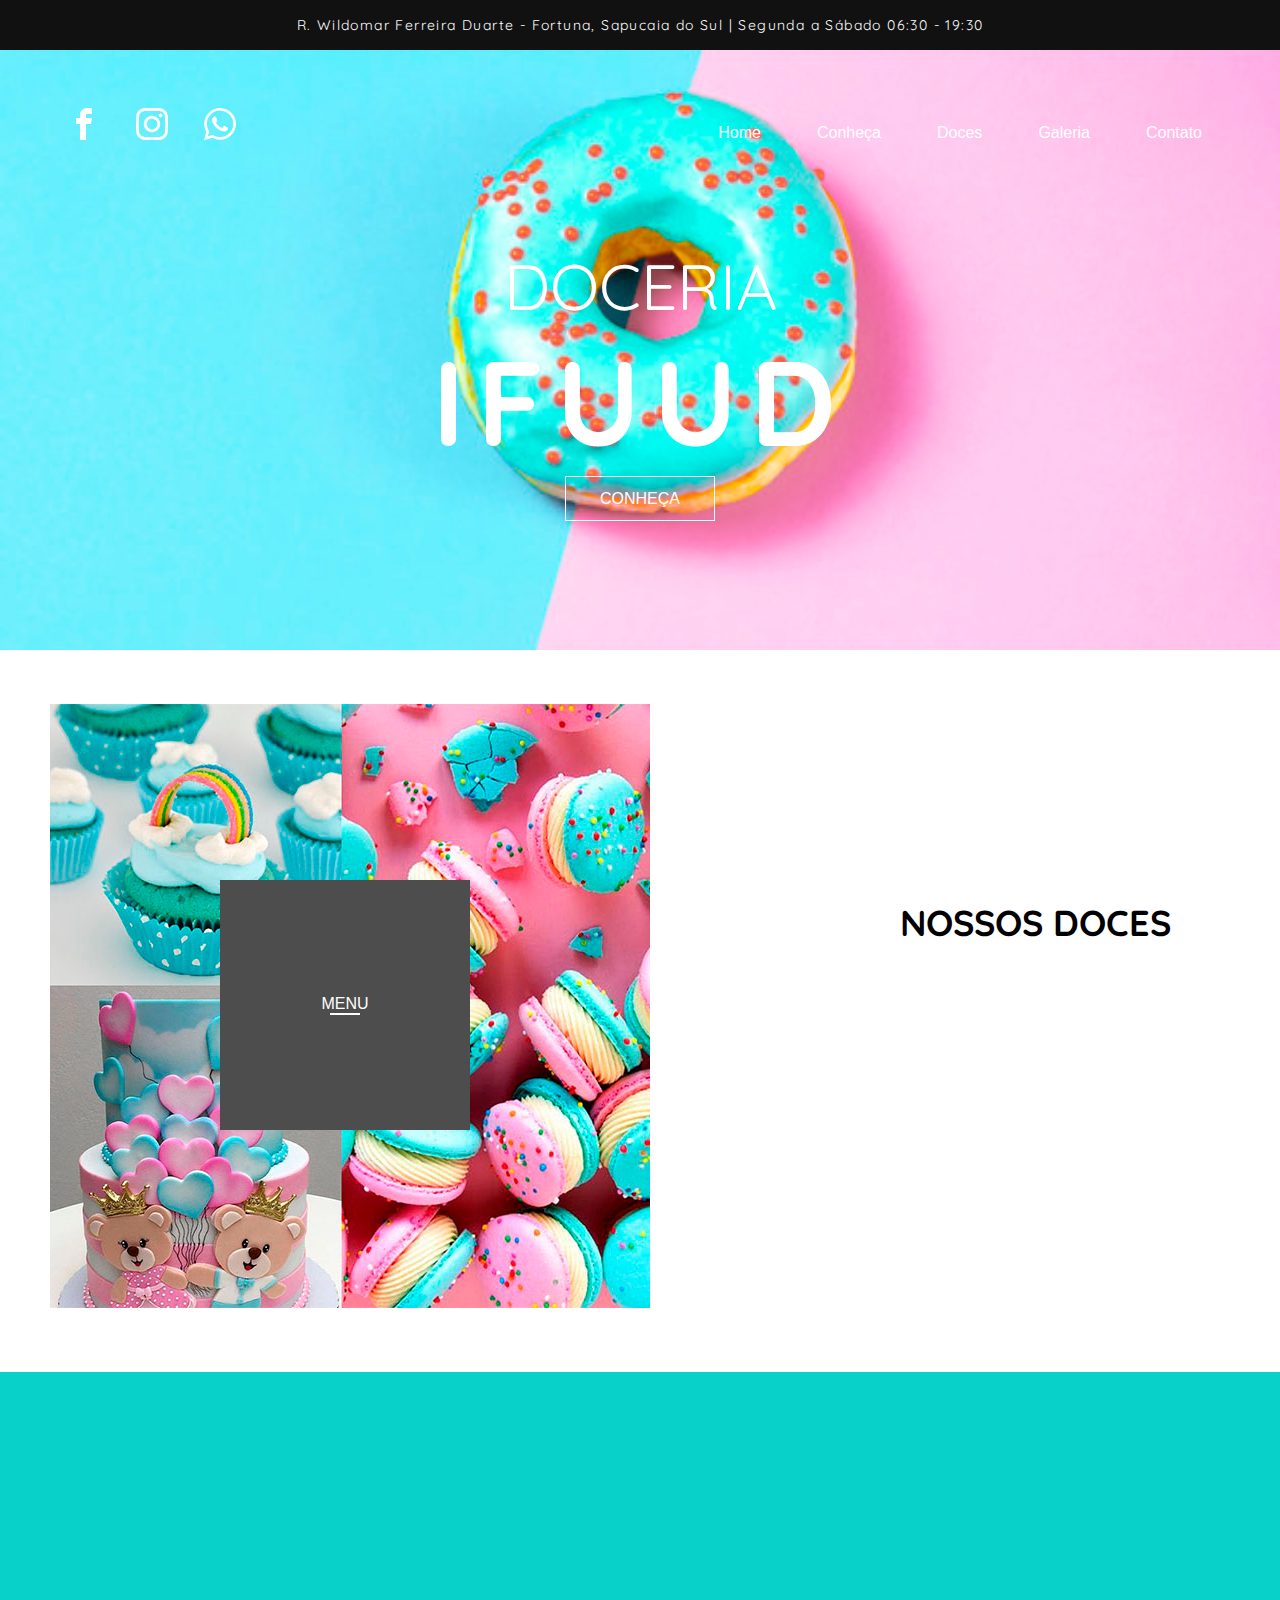
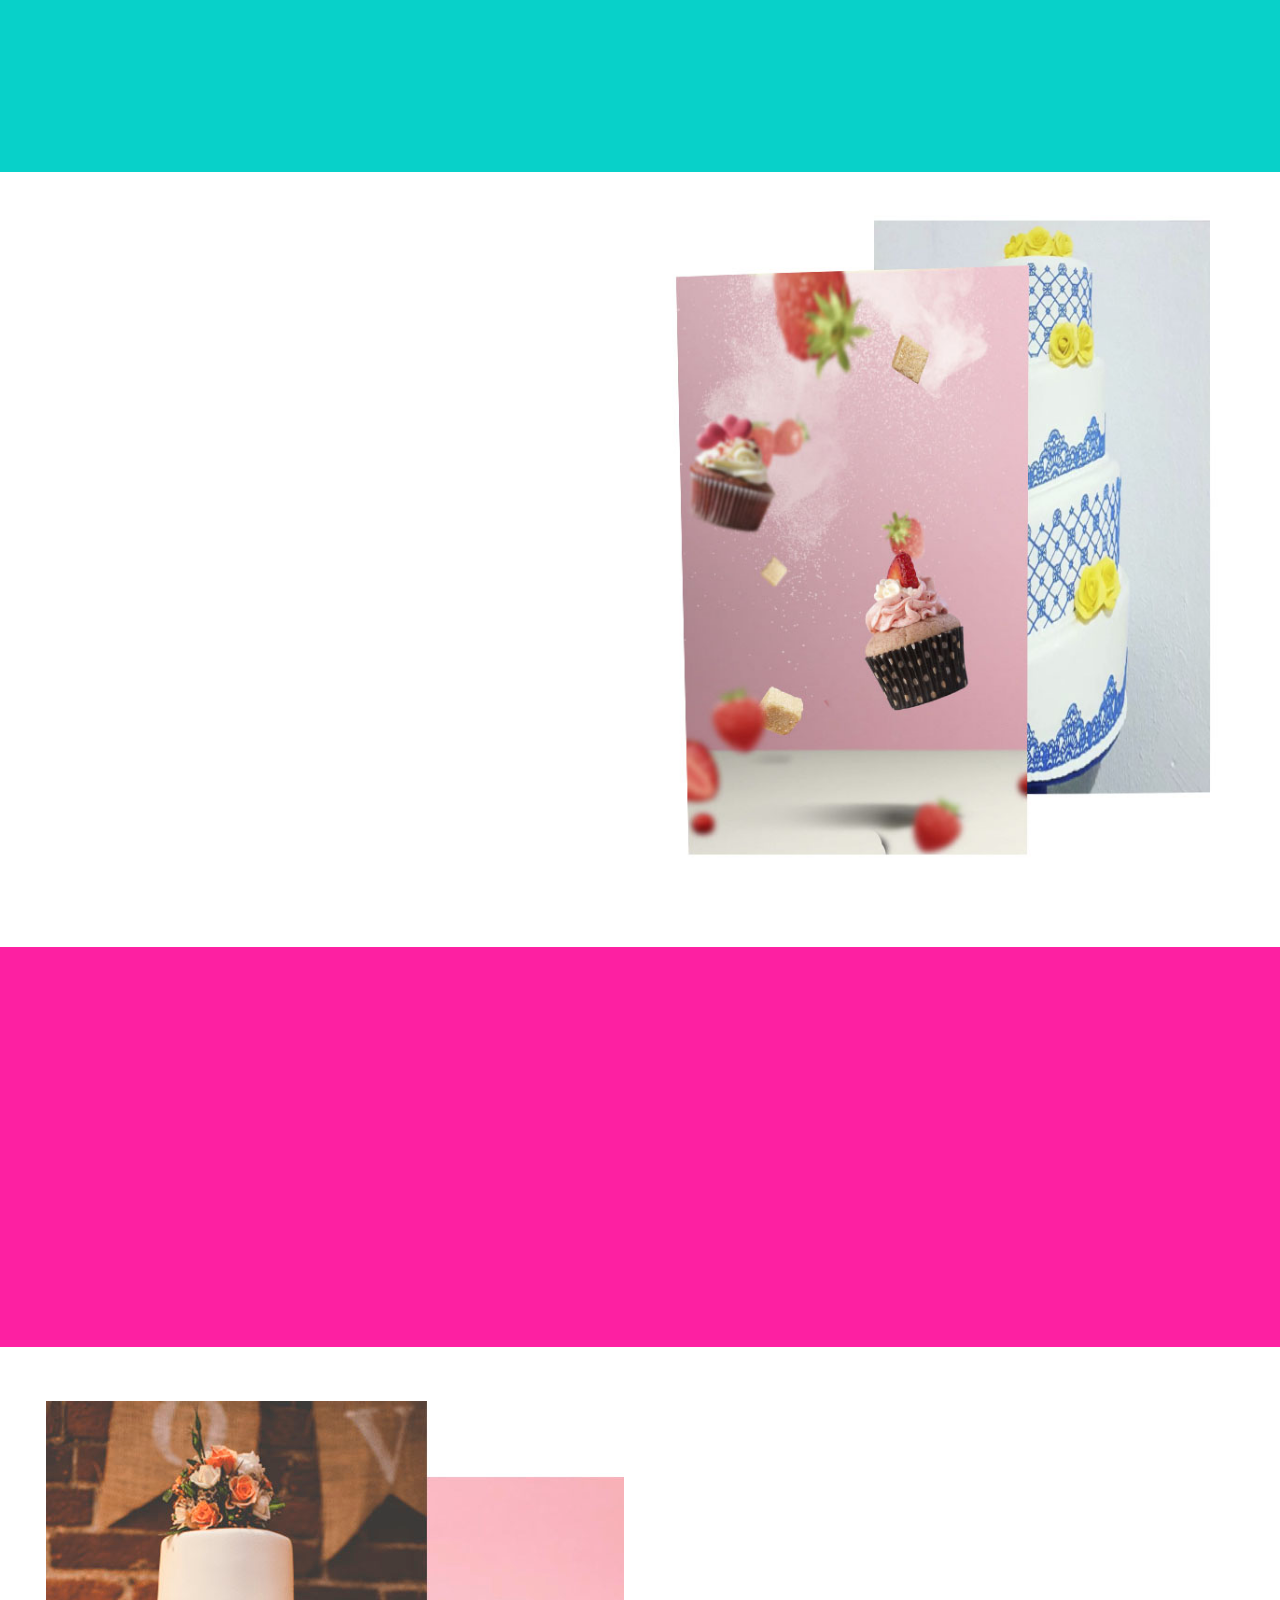
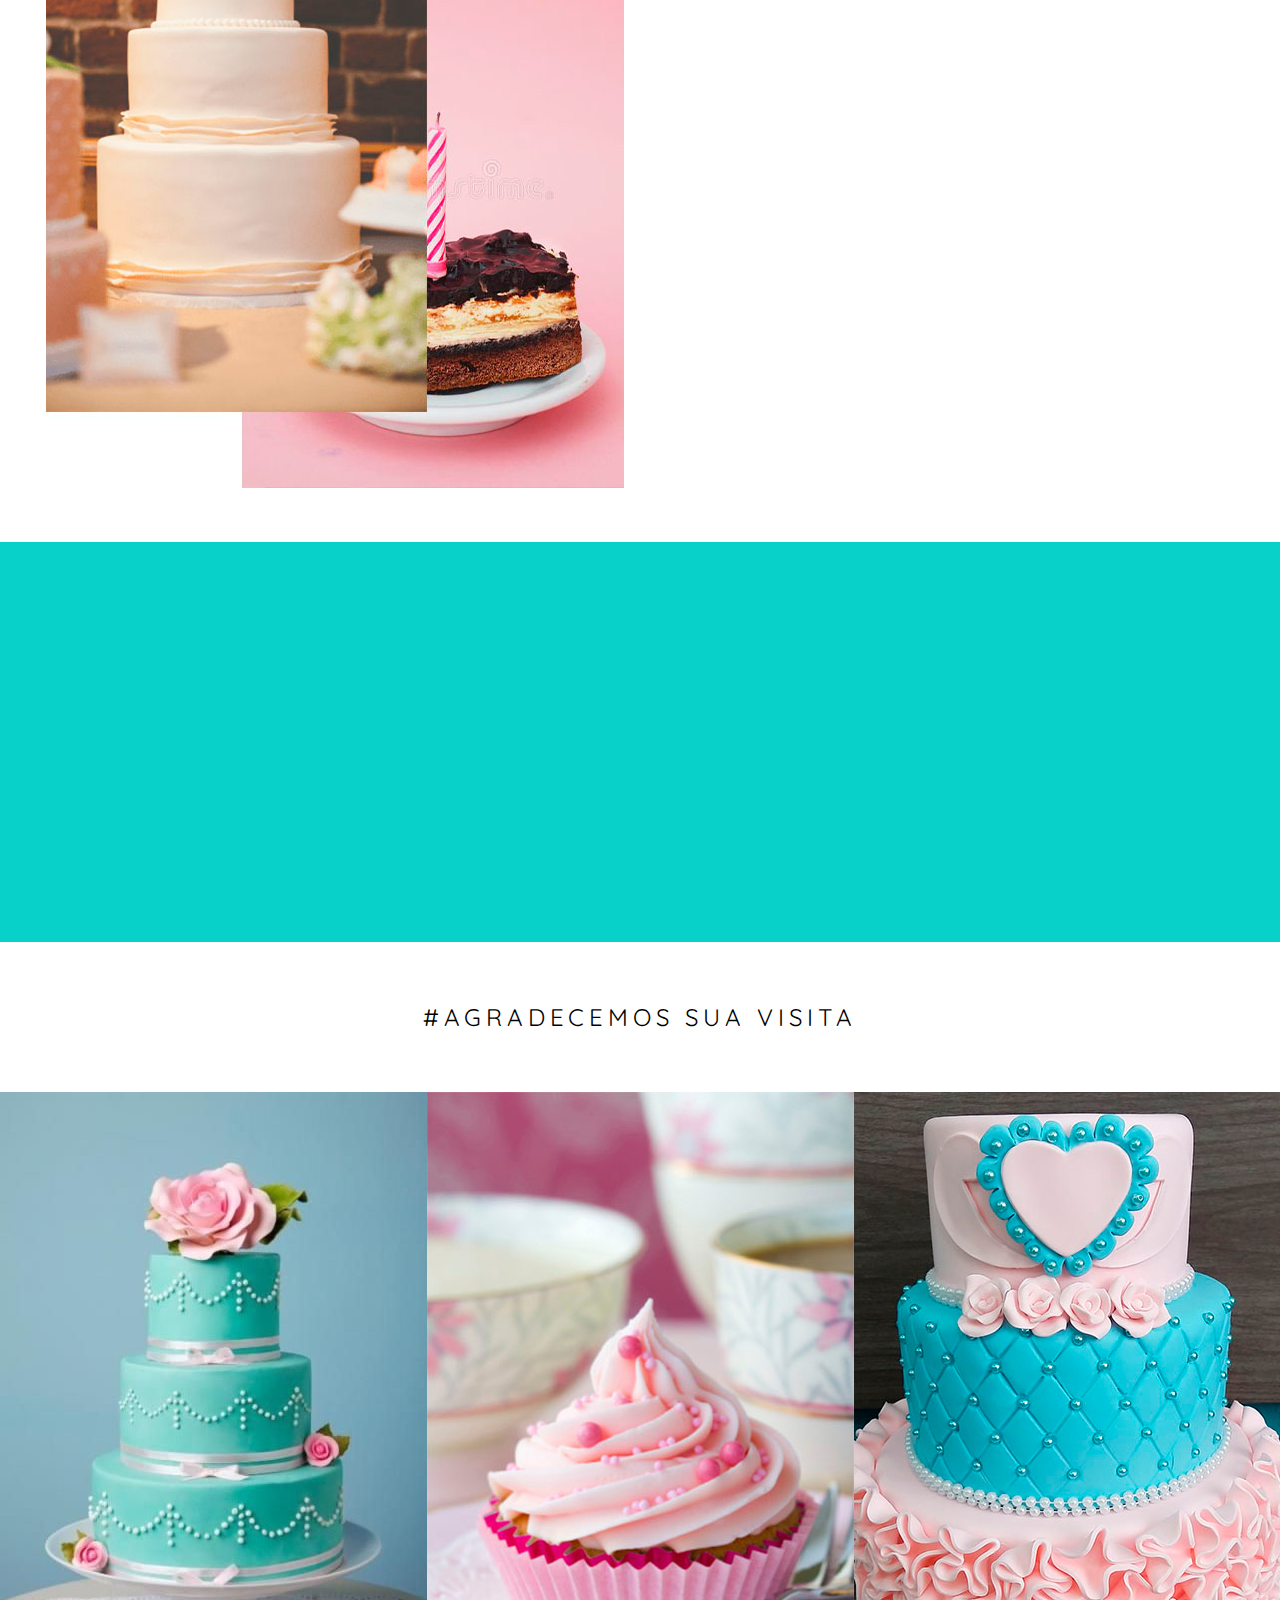
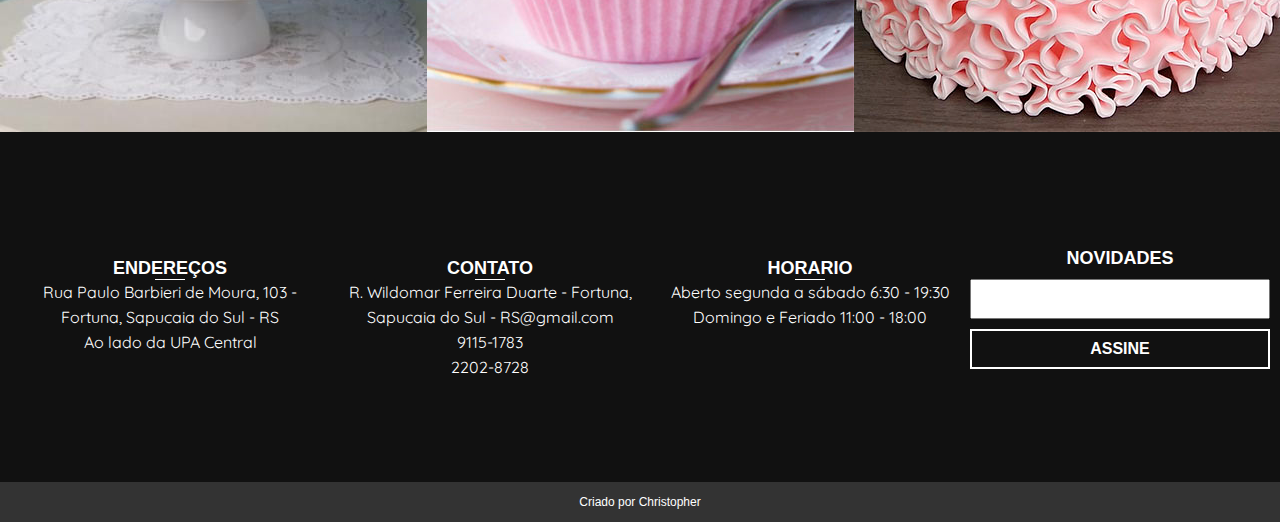
<file: index.html>
<!DOCTYPE html>
<html lang="pt-br">
<head>
    <meta name="google-site-verification" content="D7TUr7ZkK-LAa7een7dJxjZ6ElHLalkXe4JDv27WlG0" />
    <meta charset="utf-8"/>
    <title>ifuud deixe os Seus dia mais doce</title>
    <link rel="stylesheet" href="css/normalize.css"/>
    <link rel="stylesheet" href="css/reset.css"/>
    <link rel="stylesheet" href="css/grid.css"/>
    <link rel="stylesheet" href="css/responsivo.css"/>
    <link rel="stylesheet" href="css/animated.css">
    <script type="text/javascript" src="js/javascript.js"></script>
    <script type="text/javascript" src="js/wow.min.js"></script>
    <meta name="viewport" content="width=device-width, initial-scale=1">
    <link href="https://fonts.googleapis.com/css?family=Quicksand:300,400,700" rel="stylesheet">
    <link rel="shortcut icon" href="img/ifuud.jpg"/>  

<!-- Global site tag (gtag.js) - Google Analytics -->
<script async src="https://www.googletagmanager.com/gtag/js?id=UA-129964817-1"></script>
    <script>
      window.dataLayer = window.dataLayer || [];
      function gtag(){dataLayer.push(arguments);}
      gtag('js', new Date());

      gtag('config', 'UA-129964817-1');
</script>
</head>
<body>
    <div class="cabecalho grid">
        <p>R. Wildomar Ferreira Duarte - Fortuna, Sapucaia do Sul | Segunda a Sábado 06:30 - 19:30</p>
    </div>
<header class="header-intro-inicio">
    <nav class="header-menu">
        <div id="mySidenav" class="sidenav">
            <a href="javascript:void(0)" class="closebtn" onclick="closeNav()">&times;</a>
            <a class="item" href="index.html">Home</a>
            <a class="item" href="conheca.html">Conheça</a>
            <a class="item" href="doces.html">Doces</a>
            <a class="item" href="galeria.html">Galeria</a>
            <a class="item" href="contato.html">Contato</a>
        </div>    
        <div id="main">
            <span style="font-size:30px;cursor:pointer" onclick="openNav()">&#9776;</span>
        </div>
        </nav>
    <nav class="header-menu-desktop">
        <ul class="menu-desktop">    
            <li><a class="item" href="index.html">Home</a></li>
            <li><a class="item" href="conheca.html">Conheça</a></li>
            <li><a class="item" href="doces.html">Doces</a></li>
            <li><a class="item" href="galeria.html">Galeria</a></li>
            <li><a class="item" href="contato.html">Contato</a></li>
        </ul>
    </nav>
    <div class="redes-sociais">
        <a href="#" target="_blank"><img src="img/facebook.png" alt="facebook"></a>
        <a href="#" target="_blank"><img src="img/instagram.png" alt="instagram"></a>
        <a href="#" target="_blank"><img src="img/whatsapp.png" alt="whatsapp"></a>
    </div>
    <div class="nome-empresa-intro">
        <h2 class="wow fadeIn">Doceria</h2>
        <h1 class="wow fadeInDown" data-wow-delay="0.5s">ifuud</h1>
        <a class="wow fadeInDown" data-wow-delay="1s" href="conheca.html">Conheça</a>
    </div>
    </header>
        <section class="nossos-doces-inicio">
            <div class="nossos-doces-quad">
                    <img class="wow fadeInLeft" src="img/intro-melhor.jpg" alt="Nossos-doces-2"/>
                </div>
                <div class="quebra-quad wow fadeInLeft data-wow-delay="0.5s">
                    <span>Menu</span>
                </div>
            <h2 class="wow fadeInDown">Nossos Doces</h2>
                <h3 class="wow fadeInDown" data-wow-delay="0.5s">Novos e Deliciosos</h3>
                    <p class="wow fadeInDown" data-wow-delay="1s">Uma variedade enorme de doces fresquinhos à sua disposição. E sabe qual o segredo para termos doces saborosos? É porque aqui fazemos tudo com amor e dedicação. Pode conferir, são tantas opções que você vai encontrar novos sabores a cada mordida</p>
                <a class="wow fadeInDown" data-wow-delay="1s" href="doces.html">Menu</a>
                <img class="wow fadeInLeft fora-do-quad" src="img/nossos-doces-min.png" alt="Nossos-doces-2"/>
        </section>
    <section class="linha-especial">
        <h2 class=" wow fadeIn" data-wow-delay=".5s">Linha</h2>
        <h3 class=" wow fadeInDown" data-wow-delay="1s">Especial</h3>
        <a class=" wow fadeInDown" data-wow-delay="1s" href="doces.html">Menu</a>
    </section>
    <section class="sobremesa">
        <h2 class="wow fadeIn">Sobremesas</h2>
        <h3 class=" wow fadeInDown" data-wow-delay=".5s">para suas festas</h3>
        <p class=" wow fadeInDown" data-wow-delay="1s">Além de ter várias opções de bolos, o que chama atenção são as nossas sobremesas. Venha conferir de perto. Afinal quem não gosta de sobremesa né :) É só escolher e levar.</p>
        <a  class=" wow fadeInDown" data-wow-delay="1s" href="doces.html">Menu</a>
        <img class=" wow fadeInRight fora-do-quad" src="img/conheca2-min.png" alt="Sobremesas-bg"/>
         
        <div class="dupla-image">
            <img src="img/terminei.jpg" alt="doces-sobremesas">
        </div>
    </section>
    
    <section class="cha-da-tarde">
        <h3 class=" wow fadeIn">Nosso</h3>
        <h2 class=" wow fadeInDown" data-wow-delay=".5s">Chá da tarde</h2>
        <a  class=" wow fadeInDown" data-wow-delay="1s" href="https://bit.ly/2PchM5r">Saiba mais</a>
    </section>
        
    <section class="nosso-local">
            <h2 class=" wow fadeIn">Nosso Local</h2>
            <h3 class=" wow fadeInDown" data-wow-delay=".5s">Para você</h3>
            <p class=" wow fadeInDown" data-wow-delay="1s">Logo ao entrar nossa loja, você já nota o frescor e cheirinho do aconchego. Aliás, chama toda galera para conhecer,Gostou ? Se sentir saudades da um alô para gente</p>
            <a  class=" wow fadeInDown" data-wow-delay="1s" href="doces.html">Menu</a>
            <img class=" wow fadeInLeft fora-do-quad" src="img/conheca3-min.png" alt="nosso-local-bg"/>
        <div class="dupla-image2">
            <img src="img/ccccccc.jpg" alt="doces-sobremesas">
        </div>
        </section>
    
    <section class="galeria-inicio">
        <h3 class=" wow fadeInDown" data-wow-delay=".5s">Nossa</h3>
        <h2 class=" wow fadeInDown" data-wow-delay="1s">Galeria</h2>
        <a class=" wow fadeInDown" data-wow-delay="1s" href="galeria.html">Galeria</a>
    </section>
    
    <section class="quebra-bg">
        <p>#agradecemos sua visita</p>
    </section>
    
    <section class="paralax">
        <div class="paralax-ft">
            <img src="img/para1.jpg" alt="paralax">
            <img src="img/para 2.jpg" alt="paralax">
            <img src="img/para 3.jpg" alt="paralax">
        </div>
    </section>
    
    <footer class="rodape">
        <div class="rodape-bg">
            <div class="endereco">
                <h3>endereços</h3>
                <p>Rua Paulo Barbieri de Moura, 103 - Fortuna, Sapucaia do Sul - RS</p>
                <p>Ao lado da UPA Central</p>
            </div>
            <div class="contato">
                <h3>contato</h3>
                <p>R. Wildomar Ferreira Duarte - Fortuna, Sapucaia do Sul - RS@gmail.com</p>
                <p> 9115-1783</p>
                <p> 2202-8728</p>

            </div>
            <div class="horario">
                <h3>horario</h3>
                <p>Aberto segunda a sábado 6:30 - 19:30</p>
                <p>Domingo e Feriado 11:00 - 18:00</p>
            </div> 
            <div class="novidades">
                <h3>novidades</h3>
                <input type="text" name="button" value="">
                <a class="btn-rodape" href="#">Assine</a>
            </div>
        </div>
    </footer>
    <section class="rodape-final">
        <p>Criado por  Christopher</p>
    </section>
    <script src="https://code.jquery.com/jquery-3.3.1.min.js"></script>
    
    <script>
        new WOW().init();
    </script>
    </body>
</html>
</file>
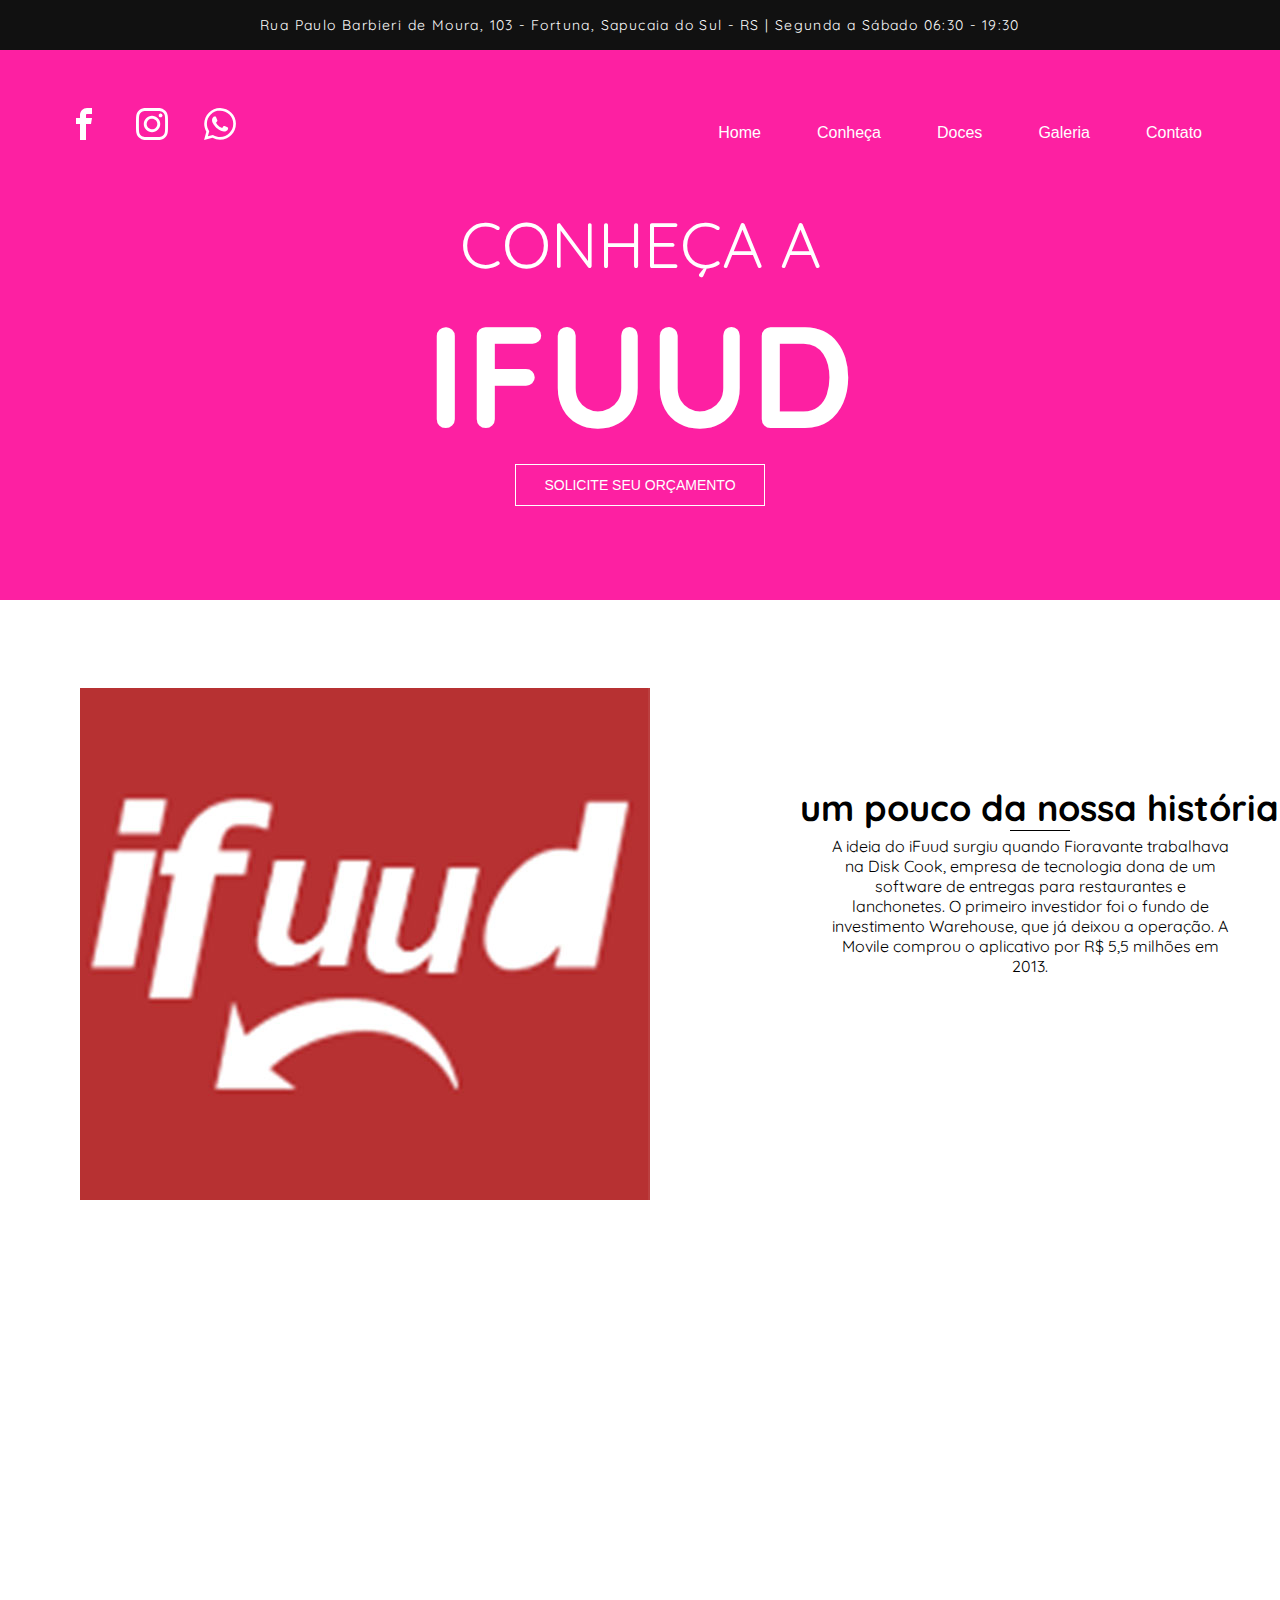
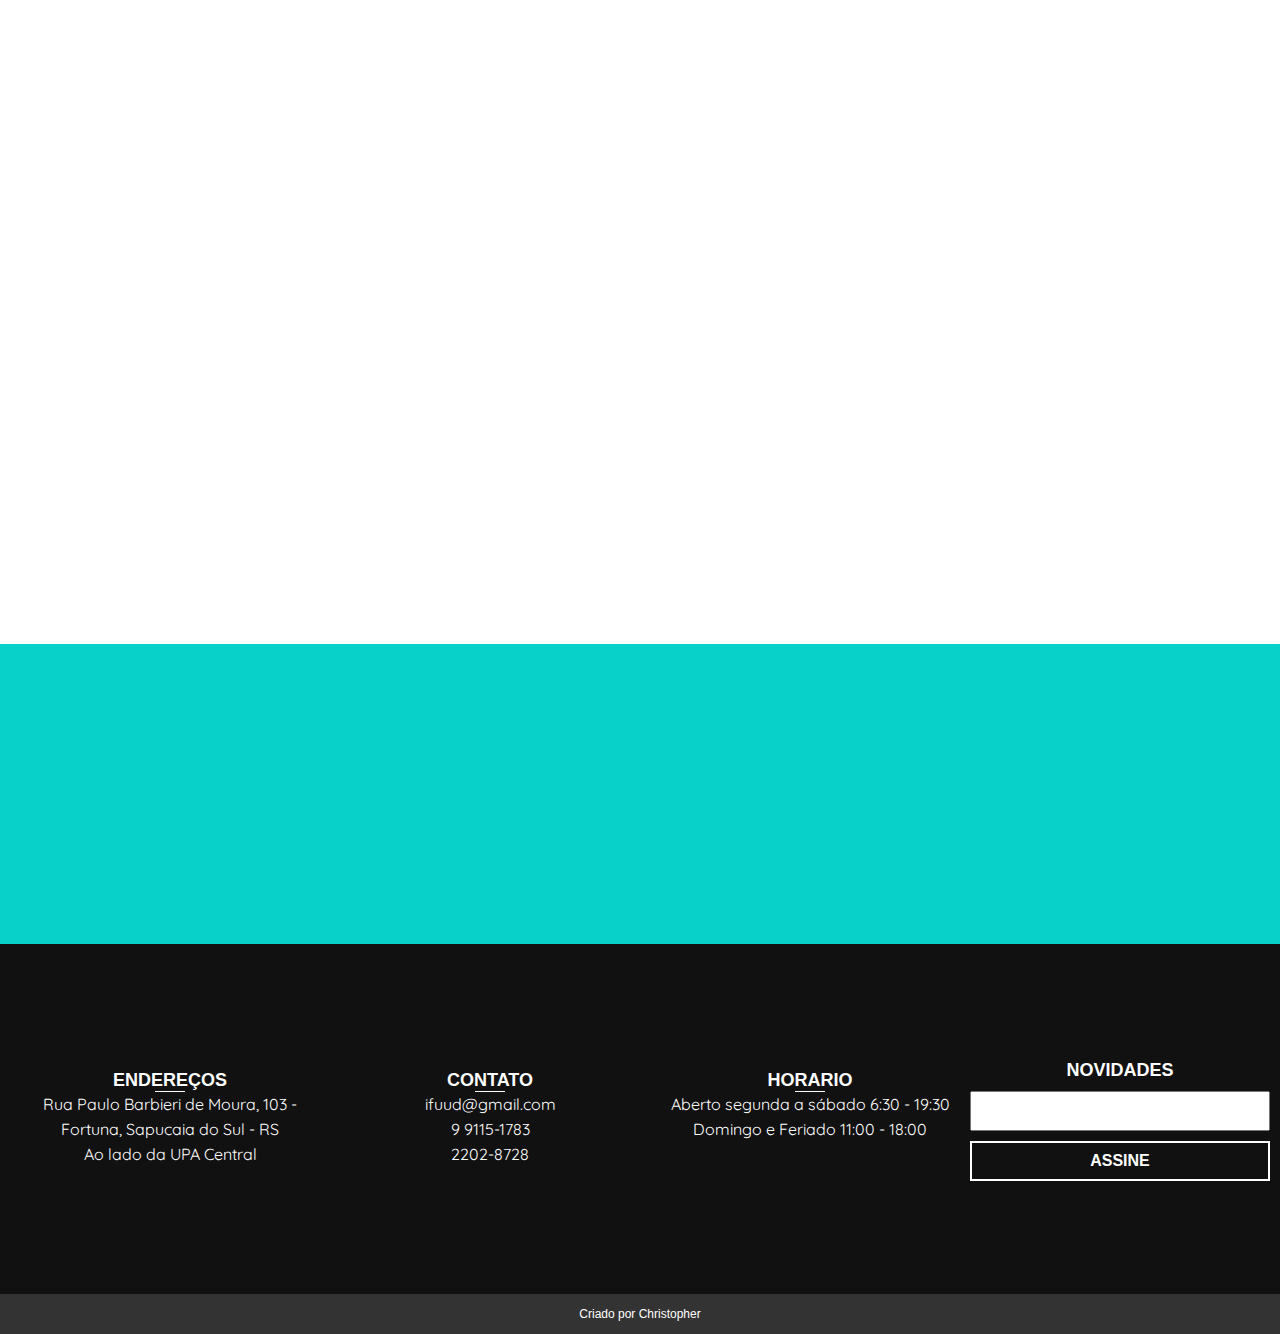
<file: conheca.html>
<!DOCTYPE html>
<html lang="pt-br">
<head>
    <meta charset="utf-8"/>
    <title>ifuud - Seu dia mais doce</title>
    <link rel="stylesheet" href="css/normalize.css"/>
    <link rel="stylesheet" href="css/reset.css"/>
    <link rel="stylesheet" href="css/grid.css"/>
    <link rel="stylesheet" href="css/responsivo.css"/>
    <link rel="stylesheet" href="css/animated.css"/>
    <script type="text/javascript" src="js/javascript.js"></script>
    <script type="text/javascript" src="js/wow.min.js"></script>
    <meta name="viewport" content="width=device-width, initial-scale=1">
    <link href="https://fonts.googleapis.com/css?family=Quicksand:300,400,700" rel="stylesheet">
    <link rel="shortcut icon" href="img/ifuud.jpg"/>    
    
</head>
   
<body>
    <div class="cabecalho">
        <p>Rua Paulo Barbieri de Moura, 103 - Fortuna, Sapucaia do Sul - RS | Segunda a Sábado 06:30 - 19:30</p>        
    </div>
<header class="header-intro-conheca">
    <nav class="header-menu">
        <div id="mySidenav" class="sidenav">
            <a href="javascript:void(0)" class="closebtn" onclick="closeNav()">&times;</a>
            <a class="item" href="index.html">Home</a>
            <a class="item" href="conheca.html">Conheça</a>
            <a class="item" href="doces.html">Doces</a>
            <a class="item" href="galeria.html">Galeria</a>
            <a class="item" href="contato.html">Contato</a>
        </div>    
        <div id="main">
            <span style="font-size:30px;cursor:pointer" onclick="openNav()">&#9776;</span>
        </div>
        </nav>
    
    <nav class="header-menu-desktop">
        <ul class="menu-desktop">    
            <li><a class="item" href="index.html">Home</a></li>
            <li><a class="item" href="conheca.html">Conheça</a></li>
            <li><a class="item" href="doces.html">Doces</a></li>
            <li><a class="item" href="galeria.html">Galeria</a></li>
            <li><a class="item" href="contato.html">Contato</a></li>
        </ul>
    </nav>
    <div class="redes-sociais">
        <a href="#" target="_blank"><img src="img/facebook.png" alt="facebook"></a>
        <a href="#" target="_blank"><img src="img/instagram.png" alt="instagram"></a>
        <a href="#" target="_blank"><img src="img/whatsapp.png" alt="whatsapp"></a>
    </div>
    <div class="nome-empresa-intro-conheca">
        <h2 class=" wow fadeInDown" data-wow-delay=".5s">Conheça a</h2>
        <h1 class=" wow fadeInDown" data-wow-delay="1s">ifuud</h1>
        <a class=" wow fadeInDown" data-wow-delay="1s" href="#" target="_blank">Solicite seu orçamento</a>
    </div>
    </header>
    <section class="nossa-historia">
        <h2 class=" wow fadeInDown" data-wow-delay=".5s">um pouco da nossa história</h2>
        <p class=" wow fadeInDown" data-wow-delay="1s">A ideia do iFuud surgiu quando Fioravante trabalhava na Disk Cook, empresa de tecnologia dona de um software de entregas para restaurantes e lanchonetes. O primeiro investidor foi o fundo de investimento Warehouse, que já deixou a operação. A Movile comprou o aplicativo por R$ 5,5 milhões em 2013.</p>
        <img class=" wow fadeInDown" data-wow-delay="1s"src="img/ifuud.jpg" alt="conheça a nossa loja">
        </section>
    <section class="missao">
        <h2 class=" wow fadeIn" data-wow-delay=".5s">Missão</h2>
        <p class=" wow fadeInDown" data-wow-delay="1s">Produzir e fornecer produtos de qualidade. Sempre mantendo nosso jeito único e alegre de ser.</p>
        <img class=" wow fadeInDown" data-wow-delay="1s" src="img/conheca2-min.png" alt="Conheça nossos doces">
    </section>
    <section class="visao">
        <h2 class=" wow fadeIn" data-wow-delay=".5s">Visão</h2>
        <p class=" wow fadeInDown" data-wow-delay="1s">Está presente nos bons e alegres momentos e comemorações dos nossos clientes e amigos, visando ser referência ao mundo dos Doces</p>
        <img class=" wow fadeInDown" data-wow-delay="1s" src="img/conheca-min.png" alt="Conheça nossos doces">
    </section>
    <section class="venha-conhecer">
        <h2 class=" wow fadeIn" data-wow-delay=".5s">Venha nos conhecer</h2>
        <a class=" wow fadeInDown" data-wow-delay="1s" href="#" target="_blank">Solicite seu orçamento</a>
    </section>
    <footer class="rodape">
        <div class="rodape-bg">
            <div class="endereco">
                <h3>endereços</h3>
                <p>Rua Paulo Barbieri de Moura, 103 - Fortuna, Sapucaia do Sul - RS</p>
                <p>Ao lado da UPA Central</p>
            </div>
            <div class="contato">
                <h3>contato</h3>
                <p>ifuud@gmail.com</p>
                <p>9 9115-1783</p>
                <p> 2202-8728</p>

            </div>
            <div class="horario">
                <h3>horario</h3>
                <p>Aberto segunda a sábado 6:30 - 19:30</p>
                <p>Domingo e Feriado 11:00 - 18:00</p>
            </div>
            <div class="novidades">
                <h3>novidades</h3>
                <input type="text" name="button" value="">
                <a class="btn-rodape" href="#">Assine</a>
            </div>
        </div>
    </footer>
    <section class="rodape-final">
        <p>Criado por Christopher</p>
    </section>
    <script src="https://code.jquery.com/jquery-3.3.1.min.js"></script>
    <script>
        new WOW().init();
    </script>
    </body>
</html>
</file>
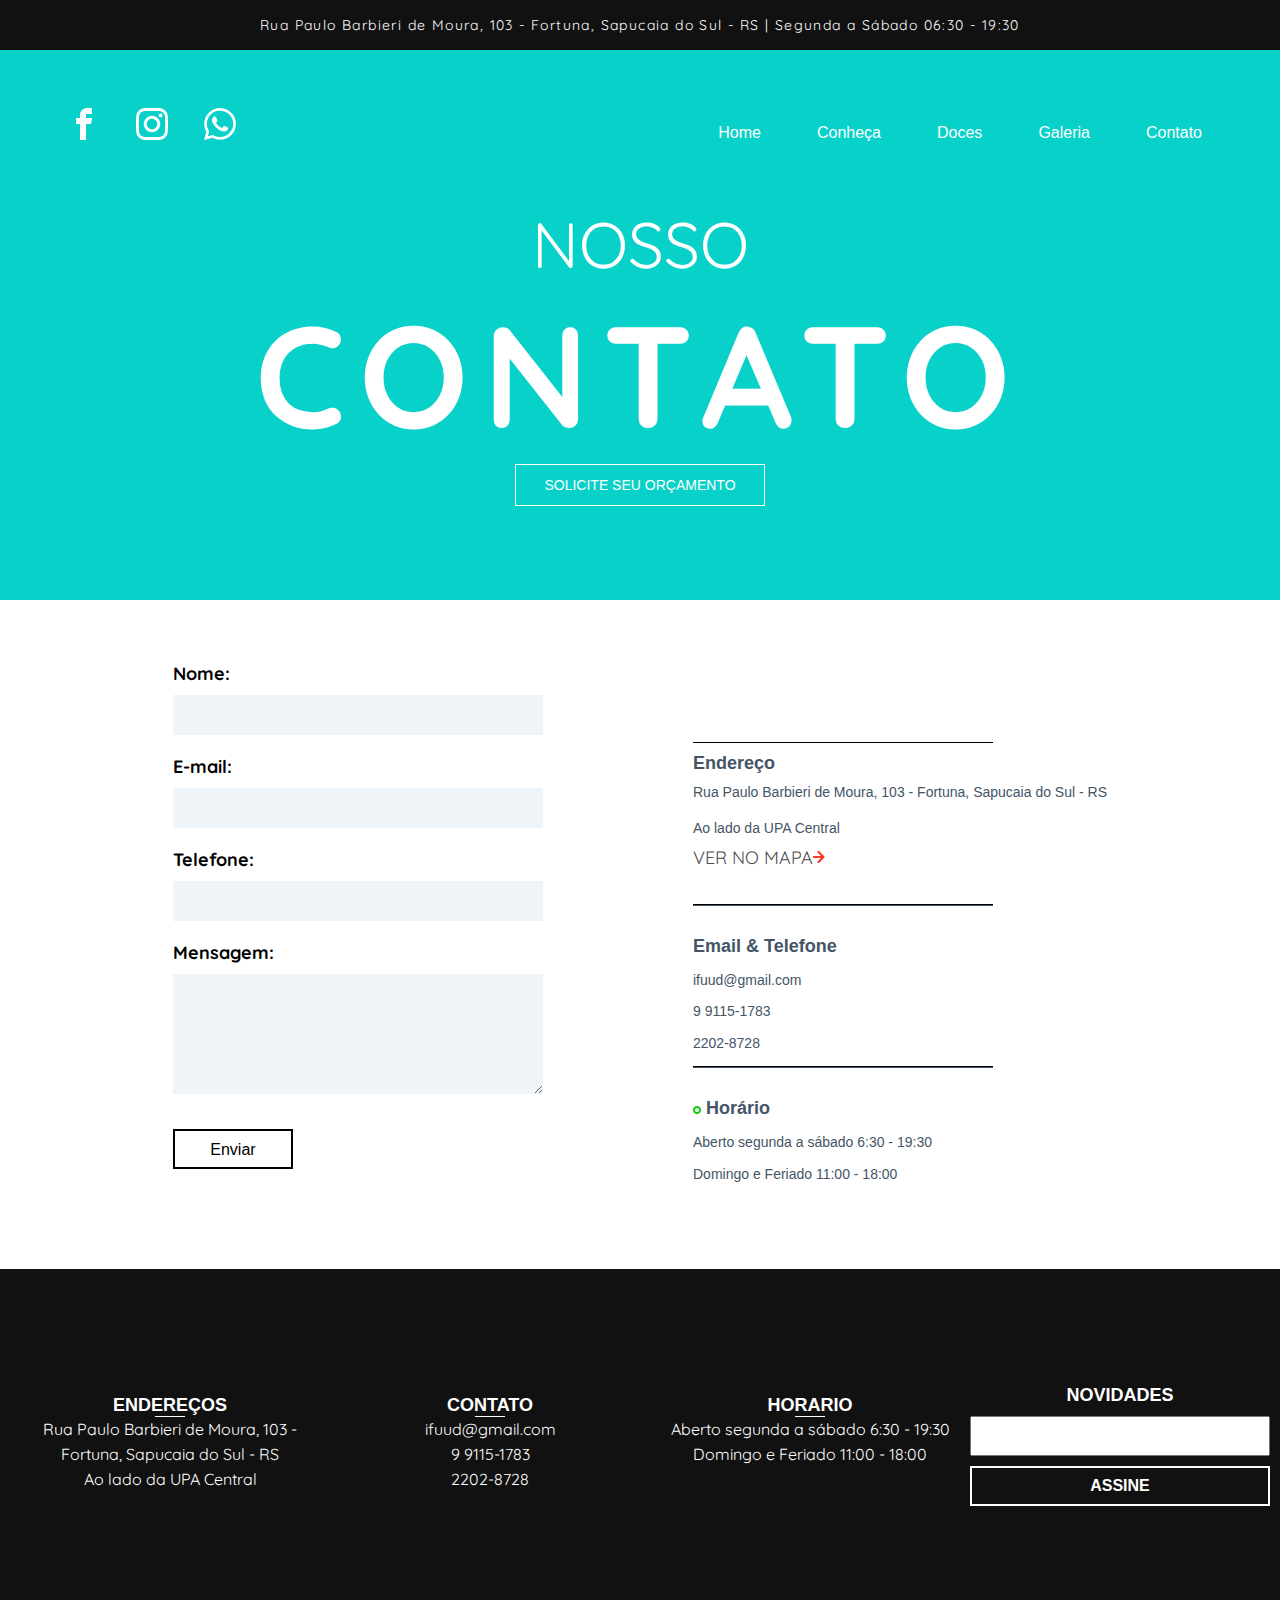
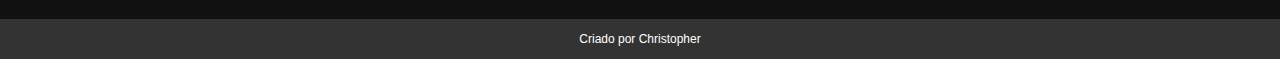
<file: contato.html>
<!DOCTYPE html>
<html lang="pt-br">
<head>
    <meta charset="utf-8"/>
    <title>ifuud - Seu dia mais doce</title>
    <link rel="stylesheet" href="css/normalize.css"/>
    <link rel="stylesheet" href="css/reset.css"/>
    <link rel="stylesheet" href="css/grid.css"/>
    <link rel="stylesheet" href="css/responsivo.css"/>
    <link rel="stylesheet" href="css/style.css"/>
    <link rel="stylesheet" href="css/animated.css"/>
    <script type="text/javascript" src="js/javascript.js"></script>
    <script type="text/javascript" src="js/wow.min.js"></script>
    <meta name="viewport" content="width=device-width, initial-scale=1">
    <link href="https://fonts.googleapis.com/css?family=Quicksand:300,400,700" rel="stylesheet">
    <link rel="shortcut icon" href="img/ifuud.jpg"/>    
    
</head>
<body>
        <div class="cabecalho">
                <p>Rua Paulo Barbieri de Moura, 103 - Fortuna, Sapucaia do Sul - RS | Segunda a Sábado 06:30 - 19:30</p>        
            </div>
<header class="header-intro-contato">
    <nav class="header-menu">
        <div id="mySidenav" class="sidenav">
            <a href="javascript:void(0)" class="closebtn" onclick="closeNav()">&times;</a>
            <a class="item" href="index.html">Home</a>
            <a class="item" href="conheca.html">Conheça</a>
            <a class="item" href="doces.html">Doces</a>
            <a class="item" href="galeria.html">Galeria</a>
            <a class="item" href="contato.html">Contato</a>
        </div>    
        <div id="main">
            <span style="font-size:30px;cursor:pointer" onclick="openNav()">&#9776;</span>
        </div>
        </nav>
       <nav class="header-menu-desktop">
        <ul class="menu-desktop">    
            <li><a class="item" href="index.html">Home</a></li>
            <li><a class="item" href="conheca.html">Conheça</a></li>
            <li><a class="item" href="doces.html">Doces</a></li>
            <li><a class="item" href="galeria.html">Galeria</a></li>
            <li><a class="item" href="contato.html">Contato</a></li>
        </ul>
    </nav>
    <div class="redes-sociais">
            <a href="#" target="_blank"><img src="img/facebook.png" alt="facebook"></a>
            <a href="#" target="_blank"><img src="img/instagram.png" alt="instagram"></a>
            <a href="#" target="_blank"><img src="img/whatsapp.png" alt="whatsapp"></a>
        </div>
    <div class="nome-empresa-intro-contato">
        <h2 class=" wow fadeInDown" data-wow-delay=".5s">Nosso</h2>
        <h1 class=" wow fadeInDown" data-wow-delay="1s">Contato</h1>
        <a class=" wow fadeInDown" data-wow-delay="1s" href="#">Solicite seu orçamento</a>
    </div>
    </header>
        <section class="contato-bg">
            <div class="central-bg">
                <div class="form">
        <form name="formContato" action="enviar.php" method="POST">
            <p class="nome">
                <span>Nome:</span><input type="text" name="nome" required="required">
            </p>

            <p class="email">
                <span>E-mail:</span><input type="text" name="email" required="required">
            </p>

            <p class="telefone">
                <span>Telefone:</span><input type="text" name="telefone" required="required">
            </p>

            <p class="msg">
                <span>Mensagem:</span><textarea name="msg"></textarea>
            </p>
            <p class="btn">
                <input type="submit" name="button" value="Enviar"><br>
            </p>

        </form>
            <div class="infor-cont">
            <div class="endereco-cont">
                <span>Endereço</span>
                <p>Rua Paulo Barbieri de Moura, 103 - Fortuna, Sapucaia do Sul - RS</p>
                <p>Ao lado da UPA Central</p>
                <span class="ver-maps"><a href="https://bit.ly/2FmehFp" target="_blank">VER NO MAPA<img src="img/Vector-min.png" alt="Seta Ver no mapa"></a></span>
            </div>
                <div class="sep">
                </div>
            <div class="email-tel">
                <span>Email &amp; Telefone</span>
                <p>ifuud@gmail.com</p>
                <p>9 9115-1783<br><br>
                     2202-8728
                </p>
            </div>
                 <div class="sep">
                </div>
            <div class="horario-cont">
                <span><img src="img/on-min.png" alt="Indicador de horarios"> Horário</span>
                <p> Aberto segunda a sábado 6:30 - 19:30<br><br>
                    Domingo e Feriado 11:00 - 18:00</p>
            </div>
        </div>
    </div>
</div>
    </section>
    <footer class="rodape">
            <div class="rodape-bg">
                <div class="endereco">
                    <h3>endereços</h3>
                    <p>Rua Paulo Barbieri de Moura, 103 - Fortuna, Sapucaia do Sul - RS</p>
                    <p>Ao lado da UPA Central</p>
                </div>
                <div class="contato">
                    <h3>contato</h3>
                    <p>ifuud@gmail.com</p>
                    <p>9 9115-1783</p>
                    <p> 2202-8728</p>
    
                </div>
                <div class="horario">
                    <h3>horario</h3>
                    <p>Aberto segunda a sábado 6:30 - 19:30</p>
                    <p>Domingo e Feriado 11:00 - 18:00</p>
                </div>
            <div class="novidades">
                <h3>novidades</h3>
                <input type="text" name="button" value="">
                <a class="btn-rodape" href="#">Assine</a>
            </div>
        </div>
    </footer>
    <section class="rodape-final">
        <p>Criado por Christopher</p>
    </section>
    
    <script src="https://code.jquery.com/jquery-3.3.1.min.js"></script>
    
    <script>
        new WOW().init();
    </script>
    </body>
</html>
</file>
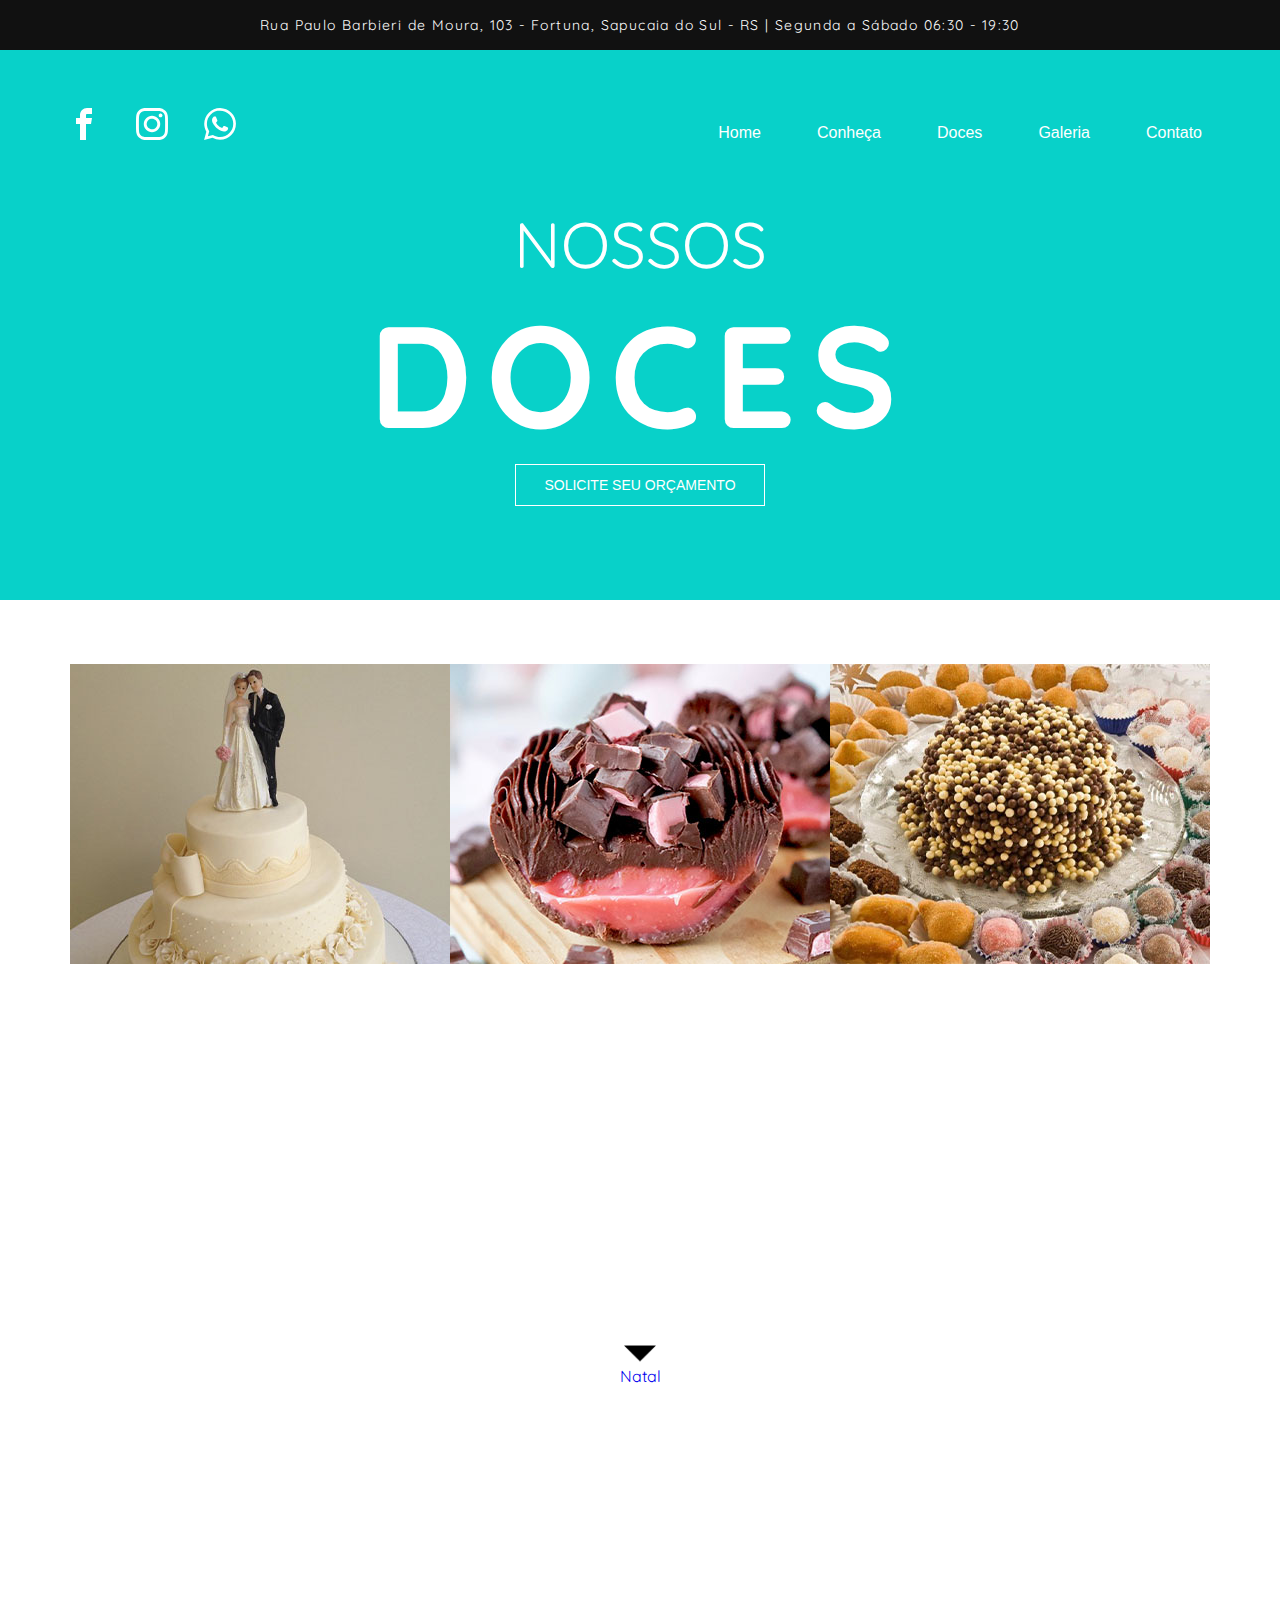
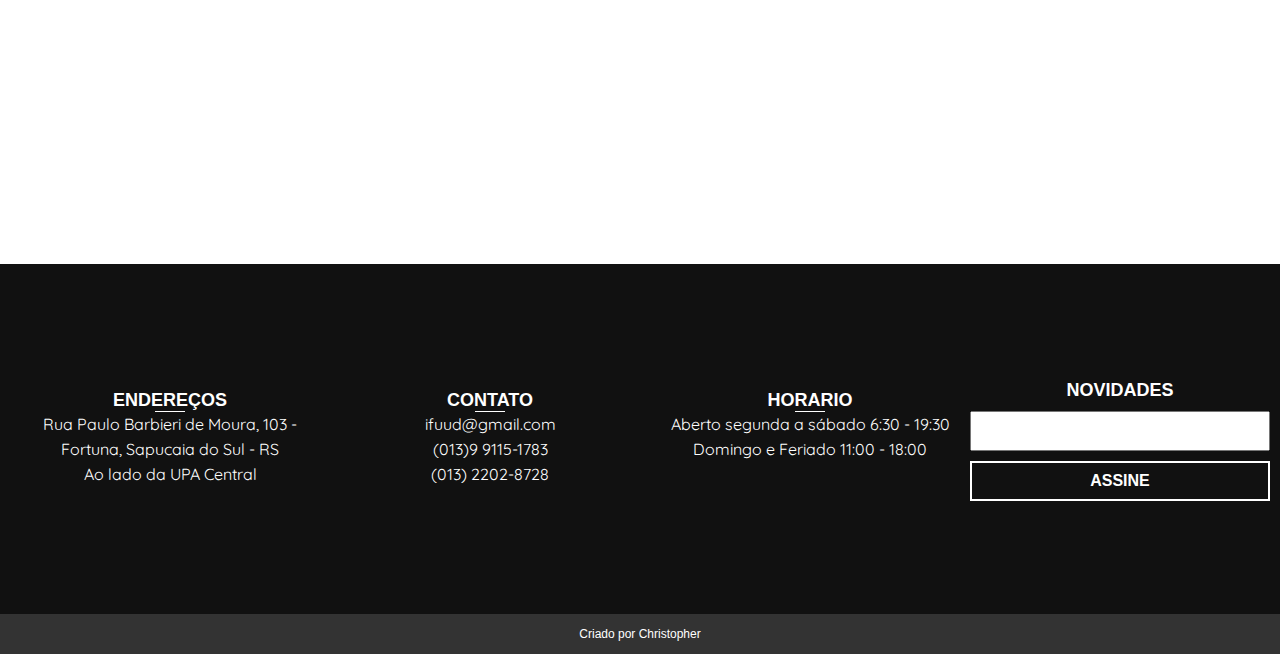
<file: doces.html>
<!DOCTYPE html>
<html lang="pt-br">
<head>
    <meta charset="utf-8"/>
    <title>ifuud - Seu dia mais doce</title>
    <link rel="stylesheet" href="css/normalize.css"/>
    <link rel="stylesheet" href="css/reset.css"/>
    <link rel="stylesheet" href="css/grid.css"/>
    <link rel="stylesheet" href="css/responsivo.css"/>
    <link rel="stylesheet" href="css/animated.css"/>
    <script type="text/javascript" src="js/javascript.js"></script>
    <script type="text/javascript" src="js/wow.min.js"></script>
    <meta name="viewport" content="width=device-width, initial-scale=1">
    <link href="https://fonts.googleapis.com/css?family=Quicksand:300,400,700" rel="stylesheet">
    <link rel="shortcut icon" href="img/ifuud.jpg"/>    

</head>
<body>
    <div class="cabecalho">
        <p>Rua Paulo Barbieri de Moura, 103 - Fortuna, Sapucaia do Sul - RS | Segunda a Sábado 06:30 - 19:30</p>        
    </div>
<header class="header-intro-doces">
    <nav class="header-menu">
        <div id="mySidenav" class="sidenav">
            <a href="javascript:void(0)" class="closebtn" onclick="closeNav()">&times;</a>
            <a class="item" href="index.html">Home</a>
            <a class="item" href="conheca.html">Conheça</a>
            <a class="item" href="doces.html">Doces</a>
            <a class="item" href="galeria.html">Galeria</a>
            <a class="item" href="contato.html">Contato</a>
        </div>    
        <div id="main">
            <span style="font-size:30px;cursor:pointer" onclick="openNav()">&#9776;</span>
        </div>
        </nav>
    <nav class="header-menu-desktop">
        <ul class="menu-desktop">    
            <li><a class="item" href="index.html">Home</a></li>
            <li><a class="item" href="conheca.html">Conheça</a></li>
            <li><a class="item" href="doces.html">Doces</a></li>
            <li><a class="item" href="galeria.html">Galeria</a></li>
            <li><a class="item" href="contato.html">Contato</a></li>
        </ul>
    </nav>
    <div class="redes-sociais">
        <a href="#" target="_blank"><img src="img/facebook.png" alt="facebook"></a>
        <a href="#" target="_blank"><img src="img/instagram.png" alt="instagram"></a>
        <a href="#" target="_blank"><img src="img/whatsapp.png" alt="whatsapp"></a>
    </div>
    <div class="nome-empresa-intro-doces">
        <h2 class=" wow fadeInDown" data-wow-delay=".5s">Nossos</h2>
        <h1 class=" wow fadeInDown" data-wow-delay="1s">Doces</h1>
        <a class=" wow fadeInDown" data-wow-delay="1s" href="#">solicite seu orçamento</a>
    </div>
    </header>
    <section class="nossos-doces">
        <div class="doces1">
            <img class="wow fadeInDown" data-wow-delay=".5s" src="img/bolomeu1.jpg" alt="Doces">
                <p class=" wow fadeInDown" data-wow-delay="1s">
                    <a href="produtos12/produtos12.html"                  target="_blank">
                    <img class="logo-w" src="img/whatsapp-logo.png" width="22px" height="22px">Casamento</a>
                </p>
                
            <img class=" wow fadeInDown" data-wow-delay=".5s" src="img/bolo2.png" alt="Doces">
                <p class=" wow fadeInDown" data-wow-delay="1s"><a href="produtos3/produtos3.html" target="_blank"><img class="logo-w" src="img/whatsapp-logo.png" width="22px" height="22px">Diet &amp; Light</a></p>
            <img class=" wow fadeInDown" data-wow-delay=".5s" src="img/bolomeu5.jpg" alt="Doces">
                <p class=" wow fadeInDown" data-wow-delay="1s"><a href="produtos8/produtos8.html" target="_blank"><img class="logo-w" src="img/whatsapp-logo.png" width="22px" height="22px">popcakes</a></p>
        </div>
        <div class="doces2">
            <img class=" wow fadeInDown" data-wow-delay=".5s" src="img/bolomeu2.jpg" alt="Doces">
            <p class=" wow fadeInDown" data-wow-delay="1s"><a href="produtos17/produtos17.html" target="_blank"><img class="logo-w" src="img/whatsapp-logo.png" width="22px" height="22px">Páscoa</a></p>
            <img class=" wow fadeInDown" data-wow-delay=".5s"  src="img/bolo9.png" alt="Doces">
            <p><a href="produtos6/produtos6.html" target="_blank"><img class="logo-w" src="img/whatsapp-logo.png" width="22px" height="22px">Natal</a></p>
            <img class=" wow fadeInDown" data-wow-delay=".5s" src="img/bolo5.png" alt="Doces">
            <p class=" wow fadeInDown" data-wow-delay="1s"><a href="produtos9/produtos9.html" target="_blank"><img class="logo-w" src="img/whatsapp-logo.png" width="22px" height="22px">Personalizados</a></p>
        </div>
        <div class="doces3">
            <img class=" wow fadeInDown" data-wow-delay=".5s" src="img/bolomeu3.jpg" alt="Doces">
            <p class=" wow fadeInDown" data-wow-delay="1s"><a href="produtos2/produtos2.html" target="_blank"><img class="logo-w" src="img/whatsapp-logo.png" width="22px" height="22px">Kit Festa</a></p>
            <img class=" wow fadeInDown" data-wow-delay=".5s" src="img/bolomeu4.jpg" alt="Doces">
            <p class=" wow fadeInDown" data-wow-delay="1s"><a href="produtos4/produtos4.html" target="_blank"><img class="logo-w" src="img/whatsapp-logo.png" width="22px" height="22px">bolo do lol</a></p>
            <img class=" wow fadeInDown" data-wow-delay=".5s" src="img/melhorbolo.jpg" alt="Doces">
            <p class=" wow fadeInDown" data-wow-delay="1s"><a href="produtos5/produtos5.html" target="_blank"><img class="logo-w" src="img/whatsapp-logo.png" width="22px" height="22px">melhor bolo</a></p>
        </div>
</section>
    <a class="wow fadeInDown btn-solicite" data-wow-delay=".5s" href="#">Solicite seu orçamento</a>

    <footer class="rodape">
        <div class="rodape-bg">
            <div class="endereco">
                <h3>endereços</h3>
                <p>Rua Paulo Barbieri de Moura, 103 - Fortuna, Sapucaia do Sul - RS</p>
                <p>Ao lado da UPA Central</p>
            </div>
            <div class="contato">
                <h3>contato</h3>
                <p>ifuud@gmail.com</p>
                <p>(013)9 9115-1783</p>
                <p>(013) 2202-8728</p>

            </div>
            <div class="horario">
                <h3>horario</h3>
                <p>Aberto segunda a sábado 6:30 - 19:30</p>
                <p>Domingo e Feriado 11:00 - 18:00</p>
            </div><div class="novidades">
                <div class="novidades">
                <h3>novidades</h3>
                <input type="text" name="button" value="">
                <a class="btn-rodape" href="#">Assine</a>
            </div>
        </div>
    </footer>
    <section class="rodape-final">
        <p>Criado por Christopher </p>
    </section>
    <script src="https://code.jquery.com/jquery-3.3.1.min.js"></script>
    <script>
        new WOW().init();
    </script>
    
    </body>
</html>
</file>
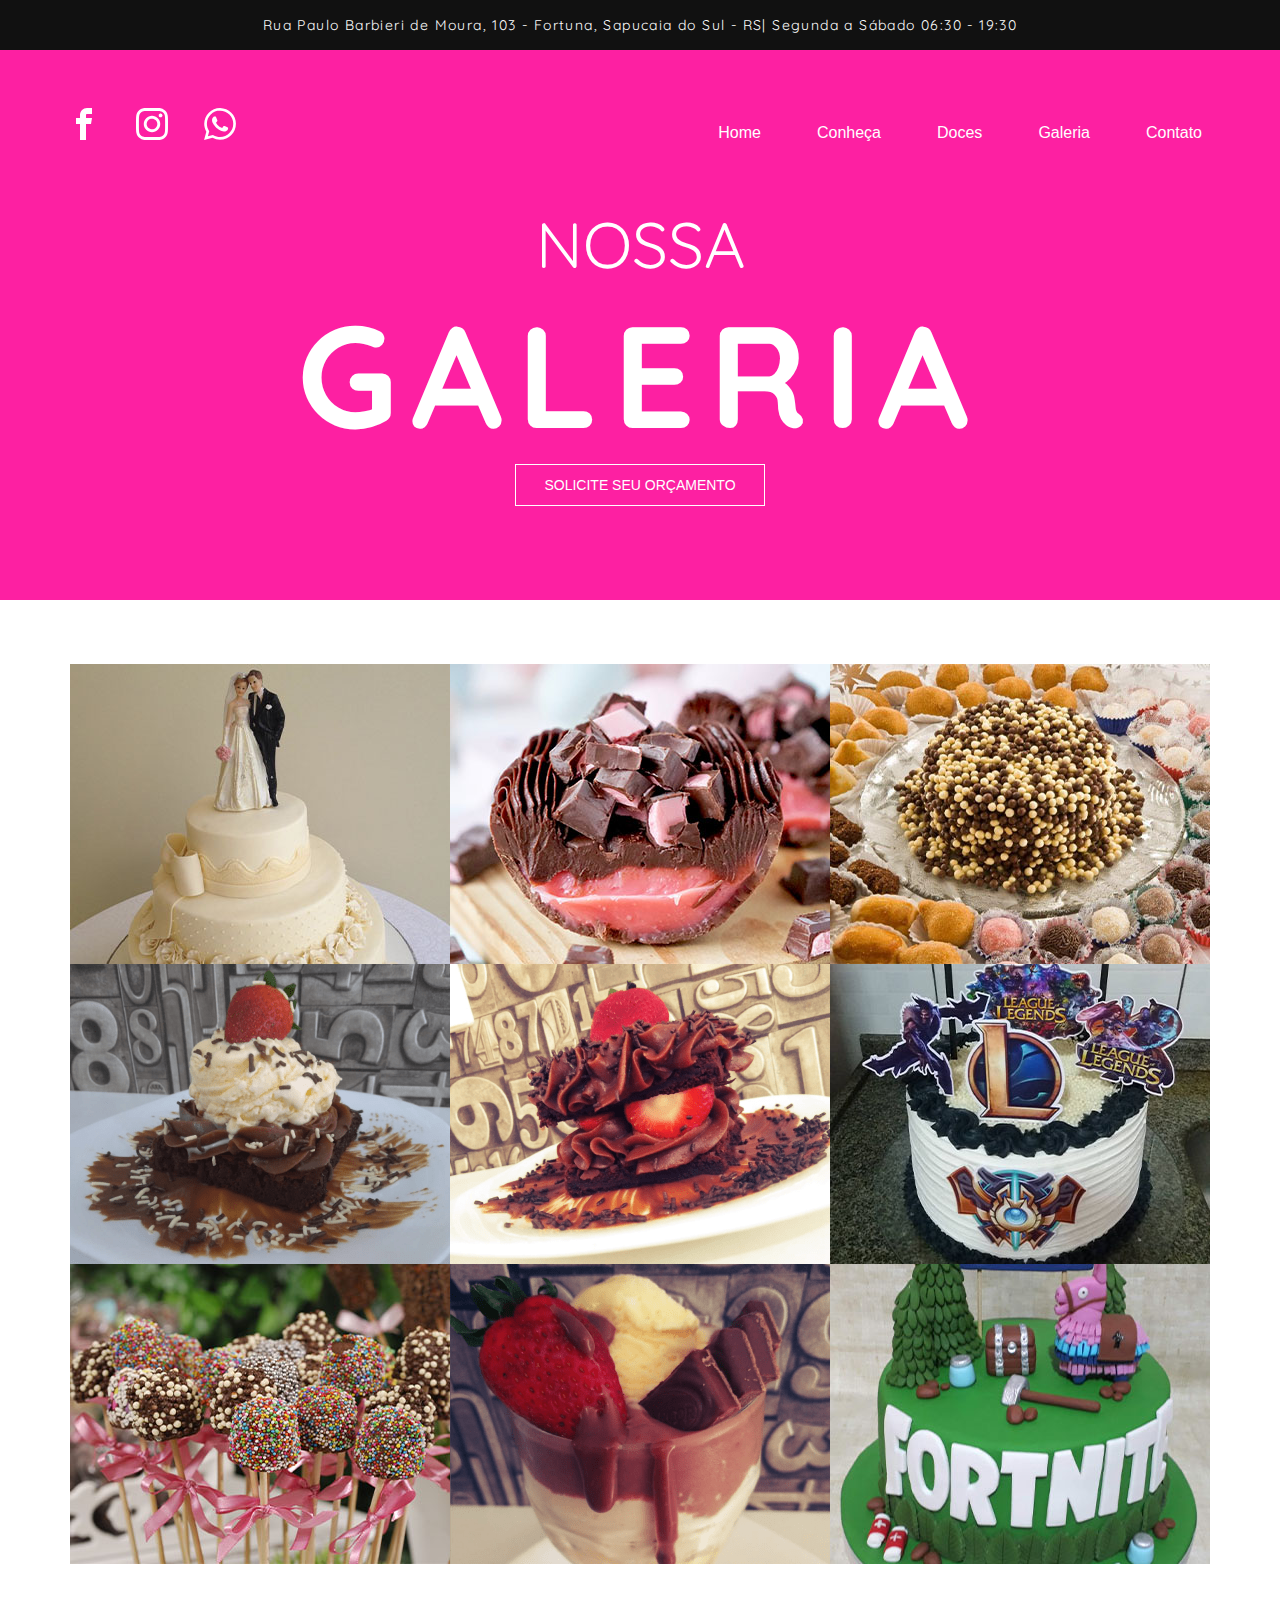
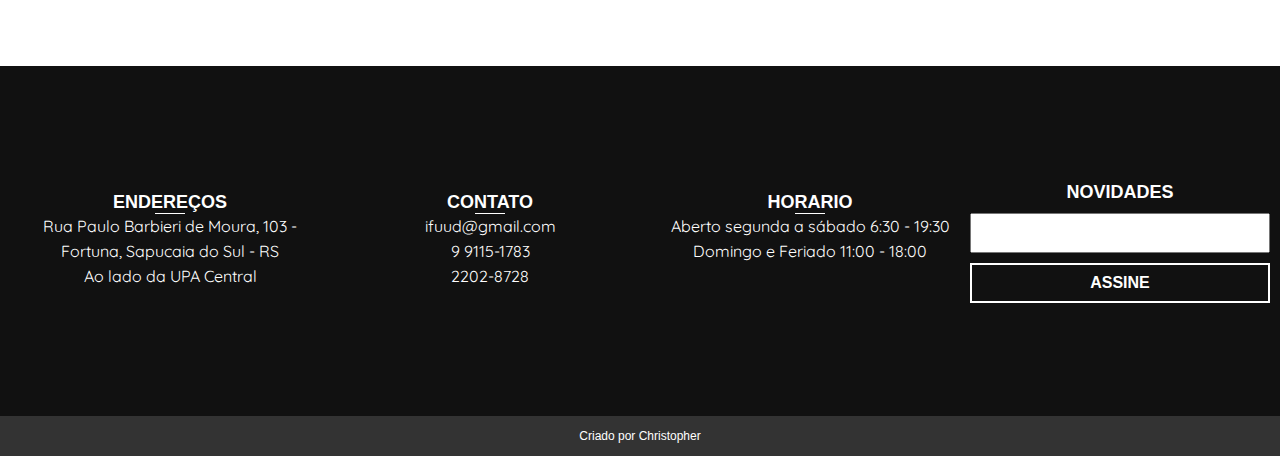
<file: galeria.html>
<!DOCTYPE html>
<html lang="pt-br">
<head>
    <meta charset="utf-8"/>
    <title>ifuud - Seu dia mais doce</title>
    <link rel="stylesheet" href="css/normalize.css"/>
    <link rel="stylesheet" href="css/reset.css"/>
    <link rel="stylesheet" href="css/grid.css"/>
    <link rel="stylesheet" href="css/responsivo.css"/>
    <link rel="stylesheet" href="css/animated.css"/>
    <script type="text/javascript" src="js/javascript.js"></script>
    <script type="text/javascript" src="js/wow.min.js"></script>
    <meta name="viewport" content="width=device-width, initial-scale=1">
    <link href="https://fonts.googleapis.com/css?family=Quicksand:300,400,700" rel="stylesheet">
    <link rel="shortcut icon" href="img/ifuud.jpg"/>    

</head>
    <body>
    <div class="cabecalho">
         <p>Rua Paulo Barbieri de Moura, 103 - Fortuna, Sapucaia do Sul - RS| Segunda a Sábado 06:30 - 19:30</p>        
    </div>
<header class="header-intro-galeria">
    <nav class="header-menu">
        <div id="mySidenav" class="sidenav">
            <a href="javascript:void(0)" class="closebtn" onclick="closeNav()">&times;</a>
            <a class="item" href="index.html">Home</a>
            <a class="item" href="conheca.html">Conheça</a>
            <a class="item" href="doces.html">Doces</a>
            <a class="item" href="galeria.html">Galeria</a>
            <a class="item" href="contato.html">Contato</a>
        </div>    
        <div id="main">
            <span style="font-size:30px;cursor:pointer" onclick="openNav()">&#9776;</span>
        </div>
        </nav>
    <nav class="header-menu-desktop">
        <ul class="menu-desktop">    
            <li><a class="item" href="index.html">Home</a></li>
            <li><a class="item" href="conheca.html">Conheça</a></li>
            <li><a class="item" href="doces.html">Doces</a></li>
            <li><a class="item" href="galeria.html">Galeria</a></li>
            <li><a class="item" href="contato.html">Contato</a></li>
        </ul>
    </nav>
    <div class="redes-sociais">
        <a href="#" target="_blank"><img src="img/facebook.png" alt="facebook"></a>
        <a href="#" target="_blank"><img src="img/instagram.png" alt="instagram"></a>
        <a href="#" target="_blank"><img src="img/whatsapp.png" alt="whatsapp"></a>
    </div>
    <div class="nome-empresa-intro-galeria">
        <h2 class=" wow fadeInDown" data-wow-delay=".5s">Nossa</h2>
        <h1 class=" wow fadeInDown" data-wow-delay="1s">Galeria</h1>
        <a class=" wow fadeInDown" data-wow-delay="1s" href="#">Solicite seu orçamento</a>
    </div>
    </header>
    
        <section class="galeria">
            <img src="img/bolomeu1.jpg" alt="Doces">
            <img src="img/bolomeu2.jpg" alt="Doces">
            <img src="img/bolomeu3.jpg" alt="Doces">
            <img src="img/bolo2.png" alt="Doces">
            <img src="img/bolo9.png" alt="Doces">
            <img src="img/bolomeu4.jpg" alt="Doces">
            <img src="img/bolomeu5.jpg" alt="Doces">
            <img src="img/bolo5.png" alt="Doces">
            <img src="img/melhorbolo.jpg" alt="Doces">
        </section>
        <a class=" wow fadeInDown btn-solicite" data-wow-delay="1s" href="#">Solicite seu orçamento</a>
        <footer class="rodape">
            <div class="rodape-bg">
                <div class="endereco">
                    <h3>endereços</h3>
                    <p>Rua Paulo Barbieri de Moura, 103 - Fortuna, Sapucaia do Sul - RS</p>
                    <p>Ao lado da UPA Central</p>
                </div>
                <div class="contato">
                    <h3>contato</h3>
                    <p>ifuud@gmail.com</p>
                    <p>9 9115-1783</p>
                    <p> 2202-8728</p>
    
                </div>
                <div class="horario">
                    <h3>horario</h3>
                    <p>Aberto segunda a sábado 6:30 - 19:30</p>
                    <p>Domingo e Feriado 11:00 - 18:00</p>
                </div>
           <div class="novidades">
                <h3>novidades</h3>
                <input type="text" name="button" value="">
                <a class="btn-rodape" href="#">Assine</a>
            </div>
        </div>
    </footer>
    <section class="rodape-final">
        <p>Criado por Christopher </p>
    </section>
    
    <script src="https://code.jquery.com/jquery-3.3.1.min.js"></script>
    
    <script>
        new WOW().init();
    </script>
    </body>
</html>
</file>
<file: css/grid.css>
*, *:before, *:after {
  -webkit-box-sizing: border-box; 
  -moz-box-sizing: border-box; 
  box-sizing: border-box;
}

.container {
	width: 1349px;
	margin: 0 auto;
	padding: 10px;
	position: relative;
}
.container:after, .container:before {
	content: " ";
	display: table;
}

.container:after {
	clear: both;
}

.grid-1, .grid-2, .grid-3, .grid-4, .grid-5, .grid-6, .grid-7, .grid-8, .grid-9, .grid-10, .grid-11, .grid-12, .grid-13, .grid-14, .grid-15, .grid-16, .grid-1-3 {
	float: left;
	margin-left: 10px;
	margin-right: 10px;
}

.grid-1 	{width: 40px;}
.grid-2 	{width: 100px;}
.grid-3 	{width: 160px;}
.grid-4 	{width: 220px;}
.grid-5 	{width: 280px;}
.grid-6 	{width: 340px;}
.grid-7 	{width: 400px;}
.grid-8 	{width: 460px;}
.grid-9 	{width: 520px;}
.grid-10 	{width: 580px;}
.grid-11 	{width: 640px;}
.grid-12 	{width: 700px;}
.grid-13 	{width: 760px;}
.grid-14 	{width: 820px;}
.grid-15 	{width: 880px;}
.grid-16 	{width: 940px;}
.grid-1-3	{width: 300px;}

@media only screen and (min-width: 768px) and (max-width:959px) {
    .container {
	width: 768px;
        
}
.grid-1		{width: 28px;}
.grid-2		{width: 76px;}
.grid-3		{width: 124px;}
.grid-4		{width: 172px;}
.grid-5		{width: 220px;}
.grid-6		{width: 268px;}
.grid-7		{width: 316px;}
.grid-8		{width: 364px;}
.grid-9		{width: 412px;}
.grid-10	{width: 460px;}
.grid-11	{width: 508px;}
.grid-12	{width: 556px;}
.grid-13	{width: 604px;}
.grid-14	{width: 652px;}
.grid-15	{width: 700px;}
.grid-16	{width: 748px;}
.grid-1-3	{width: 236px;}

}
@media only screen and (max-width: 767px) {

.container {
	width: 300px;
}
    
.grid-1, .grid-2, .grid-3, .grid-4, .grid-5, .grid-6, .grid-7, .grid-8, .grid-9, .grid-10, .grid-11, .grid-12, .grid-13, .grid-14, .grid-15, .grid-16, .grid-1-3 {
width: 300px;
    margin: 0 0 20px 0;
    float: none;
}
    
    
}
</file>
<file: css/responsivo.css>
@charset 'utf-8';
/*Página Inicial HOME*/

/*COMEÇO BOTAO HAMBURGUER*/
.sidenav {
    height: 200%;
    width: 0;
    position: fixed;
    z-index: 1;
    top: 0;
    left: 0;
    background-color: #111;
    overflow-x: hidden;
    transition: 0.5s;
    padding-top: 60px;
}

.sidenav a {
    padding:10px;
    text-decoration: none;
    font-size: 22px;
    color: #ccc;
    display: block;
    transition: 0.3s;
    margin: 15px;
}

.sidenav a:hover {
    color: #f1f1f1;
}

.sidenav .closebtn {
    position: absolute;
    top: 0;
    right: 25px;
    font-size: 36px;
    margin-left: 50px;
}

#main {
    transition: margin-left .5s;
    padding: 16px;
    color: #fff;
}
/*FIM BOTAO HAMBURGUER*/
/*CABEÇALHO*/
.redes-sociais{
    margin: 0 auto;
    display: flex;
    flex-wrap: wrap;
    align-items: center;
    justify-content: center;
    position: relative;
    top: 260px;    
}
.redes-sociais a {
    margin: 10px;
    padding: 8px;
}
.cabecalho {
    background: #111;
    height: 50px;
    display: flex;
    justify-content: center;
    align-items: center;
}
.cabecalho p {
    color: #fff;
    font-family: 'quicksand',sans-serif;
    font-size: 12px;
    text-align: center;
}
/*FIM CABEÇALHO*/
/*HEADER*/
.header-intro-inicio{
    height: 400px;
    background-image: url('../img/ffffffff.jpg');
    background-repeat: no-repeat;
    background-size: cover;
    background-position:center;
    /*background: #ea5b82;
    background: #c3a9d4;*/
}
.nome-empresa-intro {
    display: flex;
    flex-direction: column;
    justify-content: center;
    align-items: center;
    margin-top: 20px;
}
.nome-empresa-intro h2{
    font-size: 42px;
    color:#fff;
    text-transform: uppercase;
    font-family: 'quicksand',sans-serif;
    margin-top: -50px;
}
.nome-empresa-intro h1{
    font-size: 64px;
    color: #fff;
    text-transform: uppercase;
    font-family: 'quicksand',sans-serif;
    font-weight: bold;
}
.nome-empresa-intro a {
    width: 120px;
    height: 40px;
    border: 1px solid #fff;
    padding: 10px;
    text-align: center;
    color:#fff;
    text-transform: uppercase;
    font-size: 14px;
}
/*FIM HEADER*/
/*NOSSO DOCES*/
.nossos-doces-quad,.nossos-doces-quad2,.quebra-quad{
    display: none;
}
.nossos-doces-inicio{
    display: flex;
    flex-direction: column;
    justify-content: center;
    align-items: center;
    margin-top: 32px;
}
.nossos-doces-inicio h2{
    font-size: 24px;
    text-transform: uppercase;
    font-family: 'quicksand',sans-serif;
    font-weight: bold;
}
.nossos-doces-inicio h3{
    font-size: 18px;
    font-family:'quicksand',sans-serif;
}
.nossos-doces-inicio h3:after{
    content: "";
    width: 30px;
    height: 1px;
    margin: 0 auto;
    background: #000;
    display: block;
}
.nossos-doces-inicio p {
    font-size: 14px;
    font-family: 'quicksand',sans-serif;
    width: 340px;
    text-align:center;
    margin-top: 20px;
    margin-bottom: 20px;
    margin-left: 10px;
    margin-right: 10px;
}
.nossos-doces-inicio a {
    width: 120px;
    height: 40px;
    border: 1px solid #000;
    padding: 10px;
    text-align: center;
    color:#000;
    text-transform: uppercase;
    font-size: 14px;
    margin-bottom: 32px;
}
.nossos-doces-inicio img{
    width: 100%;
}
/*FIM NOSSOS DOCES*/

/*LINHA ESPECIAL*/

.linha-especial{
    display: flex;
    flex-direction: column;
    justify-content: center;
    align-items: center;
    background: #08d1c9;
    height: 300px;
}
.linha-especial h2{
    font-size: 42px;
    color: #fff;
    text-transform: uppercase;
    font-family: 'quicksand',sans-serif;
     line-height: 30px;
}
.linha-especial h3{
    font-size: 64px;
    text-transform: uppercase;
    font-family: 'quicksand',sans-serif;
    font-weight: bold;
    color: #fff;
}
.linha-especial a {
    width: 120px;
    height: 40px;
    border: 1px solid #fff;
    padding: 10px;
    text-align: center;
    color:#fff;
    text-transform: uppercase;
    font-size: 14px;
}
.linha-especial a:hover{
    border: 1px solid #000;
    color:#000;
    transition: .8s;
}
/*FIM LINHA ESPECIAL*/

/*SOBREMESA*/

.sobremesa{
    display: flex;
    flex-direction: column;
    justify-content: center;
    align-items: center;
    margin-top: 32px;
}
.sobremesa h2{
    font-size: 24px;
    font-family: 'quicksand',sans-serif;
    font-weight: bold;
}
.sobremesa h3 {
    font-size: 18px;
    font-family: 'quicksand',sans-serif;
}
.sobremesa h3:after {
    content: "";
    width: 30px;
    height: 1px;
    background: #000;
    margin: 0 auto;
    display: block;
}
.sobremesa p {
    font-size: 14px;
    font-family: 'quicksand',sans-serif;
    width: 340px;
    text-align:center;
    margin-top: 20px;
    margin-bottom: 20px;
    margin-left: 10px;
    margin-right: 10px;
}

.sobremesa a {
    width: 120px;
    height: 40px;
    border: 1px solid #000;
    padding: 10px;
    text-align: center;
    color:#000;
    text-transform: uppercase;
    font-size: 14px;
    margin-bottom: 32px;
}
.dupla-image{
    display: none
}
.sobremesa img {
    width: 100%;
}
/*FIM SOBREMESA*/

/*CHÁ DA TARDE*/

.cha-da-tarde{
    height: 300px;
    display: flex;
    flex-direction: column;
    justify-content: center;
    align-items: center;
    background: #fd20a2;
}
.cha-da-tarde h3{
    font-size: 42px;
    color: #fff;
    text-transform: uppercase;
    font-family: 'quicksand',sans-serif;
    line-height: 30px;
}
.cha-da-tarde h2{
    font-size: 48px;
    text-transform: uppercase;
    font-family: 'quicksand',sans-serif;
    font-weight: bold;
    color: #fff;
}
.cha-da-tarde a {
    width: 120px;
    height: 40px;
    border: 1px solid #fff;
    padding: 10px;
    text-align: center;
    color:#fff;
    text-transform: uppercase;
    font-size: 14px;
}
.cha-da-tarde a:hover{
    border: 1px solid #000;
    color:#000;
    transition: .8s;
}
/*FIM CHÁ DA TARDE*/

/*NOSSO LOCAL*/
.dupla-image2{
    display: none;
}
.nosso-local {
    display: flex;
    flex-direction: column;
    justify-content: center;
    align-items: center;
    margin-top: 32px;
}
.nosso-local h2{
    font-size: 24px;
    font-family: 'quicksand',sans-serif;
    font-weight: bold;
}
.nosso-local h3 {
    font-size: 18px;
    font-family: 'quicksand',sans-serif;
}
.nosso-local h3:after{
    content: "";
    width: 30px;
    height: 1px;
    background: #000;
    margin: 0 auto;
    display: block;
}
.nosso-local p{
    font-size: 14px;
    font-family: 'quicksand',sans-serif;
    width: 340px;
    text-align:center;
    margin-top: 20px;
    margin-bottom: 20px;
    margin-left: 10px;
    margin-right: 10px;
}
.nosso-local a {
    width: 120px;
    height: 40px;
    border: 1px solid #000;
    padding: 10px;
    text-align: center;
    color:#000;
    text-transform: uppercase;
    font-size: 14px;
    margin-bottom: 32px;
}
.nosso-local img {
    width: 100%;
}
/*FIM NOSSO LOCAL*/

/*GALERIA*/

.galeria-inicio{
    background: #08d1c9;
    height: 400px;
    display: flex;
    justify-content: center;
    align-items: center;
    flex-direction: column;
}
.galeria-inicio h3{
    font-size: 48px;
    text-transform: uppercase;
    font-family: 'quicksand',sans-serif;
    color: #fff;
    line-height: 30px;
}
.galeria-inicio h2{
    font-size: 64px;
    text-transform: uppercase;
    font-family: 'quicksand',sans-serif;
    color: #fff;
    font-weight: bold;
}
.galeria-inicio a {
    width: 120px;
    height: 40px;
    border: 1px solid #fff;
    padding: 10px;
    text-align: center;
    color:#fff;
    text-transform: uppercase;
    font-size: 14px;
}
.galeria-inicio a:hover{
    border:1px solid #000;
    color:#000;
    transition: .8s;
}
/*FIM GALERIA*/


/*QUEBRA*/
.paralax{
    display: none;
}
.quebra-bg {
    height: 70px;
    display: flex;
    justify-content: center;
    align-items: center;
    flex-direction: row;
}
.quebra-bg p {
    font-size: 18px;
    font-family: 'quicksand',sans-serif;
    text-transform: uppercase;
}
/*FIM QUEBRA*/
/*FIM Página Inicial HOME*/
/*---------------------------------------------------------------------*/


/*Página CONHEÇA*/
@charset 'utf-8';

/*CABEÇALHO*/
.cabecalho {
    background: #111;
    height: 50px;
    display: flex;
    justify-content: center;
    align-items: center;

}
.cabecalho p {
    color: #fff;
    font-family: 'quicksand',sans-serif;
    font-size: 12px;
    text-align: center;
}
/*FIM CABEÇALHO*/
/*HEADER*/
.header-menu-desktop{
    display: none;
}
.header-intro-conheca{
    height: 400px;
    background: #fd20a2;
}
.nome-empresa-intro-conheca {
    display: flex;
    flex-direction: column;
    justify-content: center;
    align-items: center;
    margin-top: 20px;
}
.nome-empresa-intro-conheca h2{
    font-size: 42px;
    color:#fff;
    text-transform: uppercase;
    font-family: 'quicksand',sans-serif;
    margin-top: -50px;
}
.nome-empresa-intro-conheca h1{
    font-size: 64px;
    color: #fff;
    text-transform: uppercase;
    font-family: 'quicksand',sans-serif;
    font-weight: bold;
}
.nome-empresa-intro-conheca a {
    width: 200px;
    height: 40px;
    border: 1px solid #fff;
    padding: 10px;
    text-align: center;
    color:#fff;
    text-transform: uppercase;
    font-size: 12px;
    display: flex;
    justify-content: center;
    align-items: center;
    flex-direction: column;
    flex-wrap: wrap;
}
/*FIM HEADER*/

/*NOSSA HISTÓRIA*/

.nossa-historia{
    display: flex;
    flex-direction: column;
    justify-content: center;
    align-items: center;
    flex-wrap: wrap;
    margin-top: 32px;
}
.nossa-historia h2{
    font-size: 24px;
    font-family: 'quicksand',sans-serif;
    font-weight: bold;
}
.nossa-historia h2:after {
    content: "";
    width: 60px;
    height: 1px;
    background: #000;
    margin: 0 auto;
    display: block;
}
.nossa-historia p{
    text-align: center;
    font-size: 14px;
    margin-bottom: 32px;
    width: 340px;
    font-family: 'quicksand',sans-serif;
    margin-top: 0;
}
.nossa-historia img {
    width: 100%;
}
/*FIM NOSSA HISTÓRIA*/

/*NOSSA MISSAO*/
.missao{
    display: flex;
    flex-direction: column;
    flex-wrap: wrap;
    justify-content: center;
    align-items: center;
    margin-top: 32px;
}
.missao h2 {
    font-size: 24px;
    font-family: 'quicksand',sans-serif;
    font-weight: bold;
}
.missao h2:after {
    content: "";
    width: 30px;
    height: 1px;
    background: #000;
    margin: 0 auto;
    display: block;
}
.missao p {
    text-align: center;
    width: 340px;
    font-size: 14px;
    font-family: 'quicksand',sans-serif;
    margin-top: 10px;
    margin-bottom: 32px;
}
.missao img {
    width: 100%;
}
/*FIM NOSSA MISSAO*/

/*NOSSA VISAO*/
.visao{
    display: flex;
    flex-direction: column;
    flex-wrap: wrap;
    justify-content: center;
    align-items: center;
}
.visao h2 {
    font-size: 24px;
    font-family: 'quicksand',sans-serif;
    font-weight: bold;
    margin-top: 32px;
}
.visao h2:after {
    content: "";
    width: 30px;
    height: 1px;
    background: #000;
    margin: 0 auto;
    display: block;
}
.visao p {
    text-align: center;
    width: 340px;
    font-size: 14px;
    font-family: 'quicksand',sans-serif;
    margin-bottom: 32px;
}
.visao img {
    width: 100%;
}
/*FIM NOSSA VISAO*/

/*QUEBRA CONHEÇA*/

.venha-conhecer{
    display: flex;
    flex-direction: column;
    justify-content: center;
    align-items: center;
    height: 300px;
    background: #08d1c9;
}
.venha-conhecer h2{
    font-size: 30px;
    color: #fff;
    text-transform: uppercase;
    font-family: 'quicksand',sans-serif;
    font-weight: bold;
}
.venha-conhecer a{
    width: 200px;
    height: 40px;
    border: 1px solid #fff;
    padding: 10px;
    text-align: center;
    color:#fff;
    text-transform: uppercase;
    font-size: 12px;
    display: flex;
    justify-content: center;
    align-items: center;
    flex-direction: column;
    flex-wrap: wrap;
}
/*FIM QUEBRA CONHEÇA*/

/*FIM Página CONHEÇA*/
/*---------------------------------------------------------------------*/

/*página DOCES*/
@charset 'utf-8';
/*CABEÇALHO*/
.cabecalho {
    background: #111;
    height: 50px;
    display: flex;
    justify-content: center;
    align-items: center;

}
.cabecalho p {
    color: #fff;
    font-family: 'quicksand',sans-serif;
    font-size: 12px;
    text-align: center;
}
/*FIM CABEÇALHO*/
/*HEADER*/
.header-intro-doces{
    height: 400px;
    background: #08d1c9;
}
.nome-empresa-intro-doces {
    display: flex;
    flex-direction: column;
    justify-content: center;
    align-items: center;
    margin-top: 20px;
}
.nome-empresa-intro-doces h2{
    font-size: 42px;
    color:#fff;
    text-transform: uppercase;
    font-family: 'quicksand',sans-serif;
    margin-top: -50px;
}
.nome-empresa-intro-doces h1{
    font-size: 64px;
    color: #fff;
    text-transform: uppercase;
    font-family: 'quicksand',sans-serif;
    font-weight: bold;
    letter-spacing: .2em;
}
.nome-empresa-intro-doces a {
    width: 200px;
    height: 40px;
    border: 1px solid #fff;
    padding: 10px;
    text-align: center;
    color:#fff;
    text-transform: uppercase;
    font-size: 12px;
    display: flex;
    justify-content: center;
    align-items: center;
    flex-direction: column;
    flex-wrap: wrap;
}
/*FIM HEADER*/

/*NOSSOS DOCES*/

.nossos-doces {
    display: flex;
    flex-direction: column;
    flex-wrap: wrap;
    justify-content: center;
    align-items: center;
}
.logo-w{
    display: none;
}
.nossos-doces p {
    text-align: center;
    font-size: 16px;
    font-family: 'quicksand',sans-serif;
    font-weight: bold;
    margin: 10px;
}
.nossos-doces img {
    width: 100%;
}
.btn-solicite{
    width: 200px;
    height: 40px;
    border: 1px solid #000;
    padding: 10px;
    text-align: center;
    color:#000;
    text-transform: uppercase;
    font-size: 12px;
    display: flex;
    justify-content: center;
    align-items: center;
    flex-direction: column;
    flex-wrap: wrap;
    margin: 0 auto;
}
.nossos-doces div{
    width: 100%;
}
/*FIM NOSSOS DOCES*/
/*FIM página DOCES*/
/*---------------------------------------------------------------------*/

/*página GALERIA*/

@charset 'utf-8';
/*CABEÇALHO*/
.cabecalho {
    background: #111;
    height: 50px;
    display: flex;
    justify-content: center;
    align-items: center;

}
.cabecalho p {
    color: #fff;
    font-family: 'quicksand',sans-serif;
    font-size: 12px;
    text-align: center;
}
/*FIM CABEÇALHO*/

/*HEADER*/
.header-intro-galeria{
    height: 400px;
    background: #fd20a2;
}
.nome-empresa-intro-galeria {
    display: flex;
    flex-direction: column;
    justify-content: center;
    align-items: center;
    margin-top: 20px;
}
.nome-empresa-intro-galeria h2{
    font-size: 42px;
    color:#fff;
    text-transform: uppercase;
    font-family: 'quicksand',sans-serif;
    margin-top: -50px;
}
.nome-empresa-intro-galeria h1{
    font-size: 64px;
    color: #fff;
    text-transform: uppercase;
    font-family: 'quicksand',sans-serif;
    font-weight: bold;
}
.nome-empresa-intro-galeria a {
    width: 200px;
    height: 40px;
    border: 1px solid #fff;
    padding: 10px;
    text-align: center;
    color:#fff;
    text-transform: uppercase;
    font-size: 12px;
    display: flex;
    justify-content: center;
    align-items: center;
    flex-direction: column;
    flex-wrap: wrap;
}
/*FIM HEADER*/

/*NOSSA GALERIA*/
.galeria {
    display: flex;
    flex-direction: column;
    flex-wrap: wrap;
    justify-content: center;
    align-items: center;
}
.galeria img {
    width: 100%;
}
.btn-solicite {
    width: 200px;
    height: 40px;
    border: 1px solid #000;
    padding: 10px;
    text-align: center;
    color:#000;
    text-transform: uppercase;
    font-size: 12px;
    display: flex;
    justify-content: center;
    align-items: center;
    flex-direction: column;
    flex-wrap: wrap;
    margin-top: 20px;
    margin-bottom: 20px;
}
/*FIM NOSSOA GALERIA*/
/*FIM página GALERIA*/
/*---------------------------------------------------------------------*/

/*página CONTATO*/
@charset 'utf-8';
/*CABEÇALHO*/
.cabecalho {
    background: #111;
    height: 50px;
    display: flex;
    justify-content: center;
    align-items: center;

}
.cabecalho p {
    color: #fff;
    font-family: 'quicksand',sans-serif;
    font-size: 12px;
    text-align: center;
}
/*FIM CABEÇALHO*/

/*HEADER*/
.header-intro-contato{
    height: 400px;
    background: #08d1c9;
}
.nome-empresa-intro-contato {
    display: flex;
    flex-direction: column;
    justify-content: center;
    align-items: center;
    margin-top: 20px;
}
.nome-empresa-intro-contato h2{
    font-size: 42px;
    color:#fff;
    text-transform: uppercase;
    font-family: 'quicksand',sans-serif;
    margin-top: -50px;
}
.nome-empresa-intro-contato h1{
    font-size: 64px;
    color: #fff;
    text-transform: uppercase;
    font-family: 'quicksand',sans-serif;
    font-weight: bold;
}
.nome-empresa-intro-contato a {
    width: 200px;
    height: 40px;
    border: 1px solid #fff;
    padding: 10px;
    text-align: center;
    color:#fff;
    text-transform: uppercase;
    font-size: 12px;
    display: flex;
    justify-content: center;
    align-items: center;
    flex-direction: column;
    flex-wrap: wrap;
}
/*FIM HEADER*/

/*CONTATO*/

.contato-bg{
    display: flex;
    flex-direction: column;
    flex-wrap: wrap;
    justify-content: center;
    align-items: center;
    margin-top: 32px;
}
.contato-bg h2{
    font-size: 24px;
    font-family: 'quicksand',sans-serif;
    font-weight: bold;
}
.contato-bg h3 {
    font-size: 16px;
    font-family: 'quicksand',sans-serif;
}
.contato-bg h3:after {
    content: "";
    width: 60px;
    height: 1px;
    background: #000;
    display: block;
    margin: 0 auto
}
.form{
    margin-top: 30px;
}
.form span {
    font-size: 16px;
    font-family: 'quicksand',sans-serif;
    font-weight: bold;
}
.nome input{
    display: flex;
    width: 300px;
    height: 35px;
    border: 1px solid #000;
}
.email input{
    display: flex;
    width: 300px;
    height: 35px;
    border: 1px solid #000;
}
.telefone input{
    display: flex;
    width: 300px;
    height: 35px;
    border: 1px solid #000;
}
.msg textarea{
    display: flex;
    width: 300px;
    height: 100px;
    border: 1px solid #000;
}
.btn input{
    width: 100px;
    height: 35px;
    margin-top: 15px;
    margin-bottom: 64px;
    border: 1px solid #000;
}
.btn input{
    background: none;
}
.endereco-cont p{
    margin-bottom: 10px;
    margin-top: 10px;
}
.email-tel p{
    margin-top: 10px;
    margin-bottom: 10px;
}
.endereco-cont {
    margin-bottom: 15px;
}
.sep:after{
    content: "";
    width: 300px;
    height: 1px;
    background: #000;
    display: block;
    margin: 0 auto;
}
.horario-cont p {
    margin-top: 10px;
    margin-bottom: 10px;
}
.horario-cont,.email-tel,.endereco-cont{
    margin-top: 10px;
}
.endereco-cont:before{
    content: "";
    width: 300px;
    height: 1px;
    background: #000;
    display: block;
    margin-bottom: 10px;
}
.horario-cont{
    margin-bottom: 32px;
}
/*FIM CONTATO*/


/*RODAPE*/
.rodape{
    background: #111;
    display: flex;
    flex-direction: column;
    justify-content: center;
    align-items: center;
}
.rodape-bg {
    margin-top: 32px;
}
/*---------------------------*/
.endereco {
    color: #fff;
    margin: 10px;
}
.endereco h3{
    font-size: 18px;
    text-transform: uppercase;
    font-weight: bold;
    text-align: center;
}
.endereco h3:after{
    content: "";
    width: 30px;
    height: 1px;
    background: #fff;
    margin: 0 auto;
    display: block;
}
.endereco p {
    font-size: 16px;
    width: 300px;
    line-height: 25px;
    font-family: 'quicksand',sans-serif;
    text-align: center;
}
/*---------------------------*/
.contato {
    color: #fff;
    margin: 10px;
}
.contato h3{
    font-size: 18px;
    text-transform: uppercase;
    font-weight: bold;
    text-align: center;
}

.contato h3:after{
    content: "";
    width: 30px;
    height: 1px;
    background: #fff;
    margin: 0 auto;
    display: block;
}
.contato p {
    font-size: 16px;
    width: 300px;
    line-height: 25px;
    font-family: 'quicksand',sans-serif;
    text-align: center;
}
/*---------------------------*/
.horario {
    color: #fff;
    margin: 10px;
}
.horario h3{
    font-size: 18px;
    text-transform: uppercase;
    font-weight: bold;
    text-align: center;
}
.horario h3:after{
    content: "";
    width: 30px;
    height: 1px;
    background: #fff;
    margin: 0 auto;
    display: block;
}
.horario p {
    font-size: 16px;
    width: 300px;
    line-height: 25px;
    font-family: 'quicksand',sans-serif;
    text-align: center;
}
/*---------------------------*/
.novidades {
    display: flex;
    flex-direction: column;
    justify-content: center;
    align-items: center;
}
.novidades h3{
    font-size: 18px;
    text-transform: uppercase;
    font-weight: bold;
    text-align: center;
    color: #fff;
    margin-bottom: 10px;
}
.novidades input {
    display: flex;
    flex-direction: column;
    flex-wrap: wrap;
    justify-content: center;
    align-items: center;
    margin: 0 auto;
    height: 40px;
    width: 300px;
}
.btn-rodape {
    width: 300px;
    height: 40px;
    border: 2px solid #fff;
    padding: 10px;
    color:#fff;
    text-transform: uppercase;
    font-size: 16px;
    font-weight: bold;
    display: flex;
    justify-content: center;
    align-items: center;
    margin-top: 10px;
    margin-bottom: 30px;
}
/*---------------------------*/
.rodape-final{
    background: #333;
    height: 40px;
    display: flex;
    justify-content: center;
    align-items: center;
    flex-direction: row;
    flex-wrap: wrap;
}
.rodape-final p{
    color: #fff;
    text-align: center;
    font-size: 12px;
}
/*FIM RODAPE*/
/*FIM página CONTATO*/
/*---------------------------------------------------------------------*/




/* Desktop MEDIA QUERIES SITE RESPONSIVO*/
@media screen and (min-width:768px){
    /*Todo o header desktop aqui*/
    /*Logo Whatsapp página doces*/
    .redes-sociais{
        position: absolute;
        top:90px;
        left:50px;
    }    
    
    .logo-w{
        display: flex;
        margin: 0 auto;
        flex-direction: column;
        align-items: center;
    }
    
    /*Fim Logo Whatsapp página doces*/
    
    .header-menu{
        display: none;
    }
    .header-menu-desktop{
        display: block;
    }
    .cabecalho p{
        font-size: 14px;
        font-family: 'quicksand',sans-serif;
        letter-spacing: .1em;
    }
    nav ul{
        display: flex;
        justify-content: flex-end;
        margin-right: 50px;
    }
    nav ul li {
        margin: 10px;
        padding: 10px;
        margin-top: 64px;
    }
    nav ul li a{
        color:#fff;
        padding:8px;
    }
    nav ul li a:hover{
        color: #fff;
        border-bottom: 2px solid #fff;
        transition: .2s;
    }
    .header-intro-inicio{
        height: 600px;
    }
    .nome-empresa-intro h2{
        font-size: 64px;
        margin-top: 64px;
    }
    .nome-empresa-intro h1{
        font-size: 120px;
        letter-spacing: .1em;
    }
    .nome-empresa-intro a{
        height: 45px;
        width: 150px;
        font-size: 16px;
        display: flex;
        justify-content: center;
        align-items: center;
    }
    /*fim Todo o header desktop aqui*/
    
    /*Todo o nosos doces desktop aqui*/
    
    .nossos-doces-quad{
        display: flex;
    }
    .fora-do-quad{
        display: none;
    }
    .quebra-quad{
        display: flex;
        justify-content: center;
        align-items: center;
        text-transform: uppercase;
        background: #4d4d4d;
        width: 250px;
        height: 250px;
        position: absolute;
        top: 880px;
        left: 220px;
    }
    .quebra-quad span{
        color: #fff;
    }
    .quebra-quad span:after{
        content: "";
        width: 30px;
        height: 2px;
        background: #fff;
        margin: 0 auto;
        display: block;
    }
    .nossos-doces-inicio {
        display: flex;
        align-items: flex-start;
        margin-left: 50px;
        margin-top: 54px;
    }
    .nossos-doces-inicio h2{
        font-size: 36px;
        display: flex;
        justify-content: flex-end;
    }
    .nossos-doces-inicio h3{
        font-size: 24px;    
    }
    .nossos-doces-inicio h2{
        position:absolute;
        left: 900px;
        top:900px;
    }
    .nossos-doces-inicio h3{
        position:absolute;
        left: 940px;
        top: 940px;
    }
    .nossos-doces-inicio p{
        position:absolute;
        left: 800px;
        top: 970px;
        font-size: 16px;
        width: 450px;
    }
    .nossos-doces-inicio a{
        position:absolute;
        left: 965px;
        top: 1100px;
        height: 45px;
        width: 150px;
        font-size: 16px;
        display: flex;
        justify-content: center;
        align-items: center;

    }
    /*fim Todo o nosos doces desktop aqui*/
    
    /*Toda o linha especial desktop aqui*/
    .linha-especial {
        height: 400px;
        margin-top: 64px;
    }
    .linha-especial h2{
        font-size: 64px;
        
    }
    .linha-especial h3{
        font-size: 96px;
    }
    .linha-especial a{
        height: 45px;
        width: 150px;
        font-size: 16px;
        display: flex;
        justify-content: center;
        align-items: center;
    }
    /*fim Toda linha especial desktop aqui*/
    
    /*Toda sobremesas desktop aqui*/
    
    .sobremesa{
        display: flex;
        align-items: flex-start;
        margin-left: 100px;
    }
    .sobremesa h2{
        margin-top: 300px;
        margin-left: 120px;
        font-size: 36px;
    }
    .sobremesa h3{
        font-size: 24px;
        margin-left: 130px;
    }
    .sobremesa p{
        font-size: 16px;
        width: 400px;
    }
    .sobremesa a {
        margin-left: 150px;
        height: 45px;
        width: 150px;
        font-size: 16px;
        display: flex;
        justify-content: center;
        align-items: center;

    }
    
    .dupla-image {
        position: absolute;
        display: block;
        margin-left: 550px;
        top: 1800px;
    }
    /*fim Toda sobremesas desktop aqui*/
    
    /*Toda cha da tarde desktop aqui*/
        
    .cha-da-tarde{
        height: 400px;
        margin-top: 170px
    }
    .cha-da-tarde h2 {
        font-size: 96px;
    }
    .cha-da-tarde h3 {
        font-size: 64px;
    }
    .cha-da-tarde a {
        height: 45px;
        width: 150px;
        font-size: 16px;
        display: flex;
        justify-content: center;
        align-items: center;

    }
    /*fim Toda cha da tarde desktop aqui*/
    
    /*Toda nosso local desktop aqui*/
    .nosso-local {
        display: flex;
        flex-direction: row-reverse;
        margin-top: 54px;
        margin-bottom: 54px;
        align-items: center;
        flex-wrap: wrap;
    }
    .dupla-image2{
        display:flex;
        margin-right: 610px;
    }
    .nosso-local h2{
        position: absolute;
        left: 900px;
        top: 3250px;
        font-size: 36px;
    }
    .nosso-local h3{
        position: absolute;
        left: 960px;
        top: 3300px;
        font-size: 24px;
    }
    .nosso-local p{
        position: absolute;
        left: 810px;
        top: 3315px;
        width: 400px;
        font-size: 16px;
    }
    .nosso-local a{
        position: absolute;
        left: 945px;
        top:3445px;
        height: 45px;
        width: 150px;
        font-size: 16px;
        display: flex;
        justify-content: center;
        align-items: center;
    }
    /*fim Toda  nosso local desktop aqui*/
    
    /*Galeria desktop aqui*/
    .galeria-inicio{
        height: 400px;
    }
    .galeria-inicio h2{
        font-size: 96px;
    }
    .galeria-inicio h3{
        font-size: 64px;
    }
    .galeria-inicio a{
        height: 45px;
        width: 150px;
        font-size: 16px;
        display: flex;
        justify-content: center;
        align-items: center;
    }
    /*fim Galeria desktop aqui*/
    
    /*Quebra desktop aqui*/
    .quebra-bg {
        height: 150px;
    }
    .quebra-bg p{
        font-size: 24px;
        letter-spacing: .2em;
    }
    .rodape{
        height: 350px;
    }
    .rodape-bg {
        display: flex;
        
    }
    .rodape-bg h3 {
        font-size: 18px;
    }
    
    .paralax{
        display: flex;
        flex-direction: row-reverse;
        flex-wrap: wrap;
        justify-content: center;
        align-items: center;
    }
    .paralax-ft{
        display: flex;
    }
    .paralax img {
        width: 100%;
    }
    
    body{
        overflow-x: hidden;
    }
    /*fim Quebra desktop aqui*/
    
    /*COMEÇO PÁGINA 2 CONHEÇA*/
    .header-intro-conheca{
        height: 550px;       
    }
    .nome-empresa-intro-conheca h2{
        font-size: 64px;
        margin-top: 22px;
    }
    .nome-empresa-intro-conheca h1{
        font-size: 144px;
    }
    .nome-empresa-intro-conheca a{
        width: 250px;
        height: 42px;
        border: 1px solid #fff;
        padding: 10px;
        text-align: center;
        color:#fff;
        text-transform: uppercase;
        font-size: 14px;
        display: flex;
        justify-content: center;
        align-items: center;
        flex-direction: column;
        flex-wrap: wrap;
    }
    .nossa-historia{
        display: flex;
        flex-wrap: wrap;
        align-items: flex-start;
        margin-top: -184px;
    }
    .nossa-historia img {
        width: auto;
        margin-left: 80px;
        margin-top: 100px;
    }
    .nossa-historia p {
        position: relative;
        left: 830px;
        top:420px;
        width: 400px;
        font-size: 16px;
    }
    .nossa-historia h2 {
        position: absolute;
        left: 800px;
        font-size: 36px;
        width: 480px;
    } 
    .missao{
        display: flex;
        flex-direction: row;
        align-items: center;
}
    .missao img{
        width: auto;
        margin-right: -580px;
    }
    .missao h2 {
        font-size: 36px;
        position: absolute;
        top:1350px;
        left:250px;
    }
    .missao p {
        position: absolute;
        left: 110px;
        font-size: 16px;
        width: 400px;
        top: 1400px;
    }
    .visao{
        display: flex;
        flex-direction: row-reverse;
        align-items: center;
    }
    .visao img{
        width: auto;
        margin-right: 600px;
    }
    .visao h2 {
        font-size: 36px;
        position: absolute;
        top:1800px;
        left:900px;
    }
    .visao p {
        position: absolute;
        left: 760px;
        font-size: 16px;
        width: 400px;
        top: 1900px;
    }
    .venha-conhecer h2{
        font-size: 64px;
    }
    .venha-conhecer a {
        width: 250px;
        height: 42px;
        border: 1px solid #fff;
        padding: 10px;
        text-align: center;
        color:#fff;
        text-transform: uppercase;
        font-size: 14px;
        display: flex;
        justify-content: center;
        align-items: center;
        flex-direction: column;
        flex-wrap: wrap;
    }
    /*FIM COMEÇO PÁGINA 2 CONHEÇA*/
   
    /*COMEÇO PÁGINA DOCES 3 */
    
    .header-intro-doces {
        height: 550px;
    }
    .nome-empresa-intro-doces h1{
        font-size: 144px;
        letter-spacing: .1em;
    }
    .nome-empresa-intro-doces h2{
        font-size: 64px;
        margin-top: 22px;

    }
    .nome-empresa-intro-doces a {
        width: 250px;
        height: 42px;
        border: 1px solid #fff;
        padding: 10px;
        text-align: center;
        color:#fff;
        text-transform: uppercase;
        font-size: 14px;
        display: flex;
        justify-content: center;
        align-items: center;
        flex-direction: column;
        flex-wrap: wrap;
    }
    .nossos-doces {
        display: flex;
        flex-direction: row;
        align-items: center;
        justify-content: center;
        margin-top: 64px;
        margin-bottom: 30px;
    }
    .doces {
        display: flex;
        flex-direction: row;
        align-items: center;
        justify-content: center;
        flex-wrap: wrap;
    }
    .nossos-doces img{
        width: auto;
    }
    .btn-solicite {
        width: 250px;
        height: 42px;
        border: 1px solid #000;
        padding: 10px;
        text-align: center;
        color:#000;
        text-transform: uppercase;
        font-size: 14px;
        display: flex;
        justify-content: center;
        align-items: center;
        flex-direction: column;
        flex-wrap: wrap;
        margin: 0 auto;
        margin-bottom: 30px;
    }
    .nossos-doces div{
        width: auto;
    }
    /*FIM PÁGINA DOCES 3*/
    
    /*FIM PÁGINA GALERIA 4*/
    
    .header-intro-galeria{
        height: 550px;
    }
    .header-intro-galeria h1{
        font-size: 144px;
        letter-spacing: .1em;
    }
    .header-intro-galeria h2 {
        font-size: 64px;
        margin-top: 22px;
    }
    .nome-empresa-intro-galeria a {
        width: 250px;
        height: 42px;
        border: 1px solid #fff;
        padding: 10px;
        text-align: center;
        color:#fff;
        text-transform: uppercase;
        font-size: 14px;
        display: flex;
        justify-content: center;
        align-items: center;
        flex-direction: column;
        flex-wrap: wrap;
    }
    .galeria img {
        width: auto;
    }
    .galeria {
        display: flex;
        flex-direction: row;
        margin-top: 64px;
        margin-bottom: 30px;
    }
    /*FIM PÁGINA GALERIA 4*/
    
    /*PÁGINA CONTATO 5*/
    .header-intro-contato{
        height: 550px;
    }
    .header-intro-contato h1 {
        font-size: 144px;
        letter-spacing: .1em;
    }
    .header-intro-contato h2 {
        font-size: 64px;
        margin-top: 22px;
    }
    .nome-empresa-intro-contato a {
        width: 250px;
        height: 42px;
        border: 1px solid #fff;
        padding: 10px;
        text-align: center;
        color:#fff;
        text-transform: uppercase;
        font-size: 14px;
        display: flex;
        justify-content: center;
        align-items: center;
        flex-direction: column;
        flex-wrap: wrap;
    }
    .central-bg {
    display: flex;
    flex-wrap: wrap;
    justify-content: space-around;
    align-items: center;
}
.form{
    display: flex;    
    flex-wrap: wrap;
}
.btn input{
    margin-bottom: 100px;
    width: 120px;
    height: 40px;
    border: 2px solid #000;
    background: none;
    padding: 10px;
}
.nome input{
    width: 370px;
    height: 40px;
    background: #EFF4F9;
    display: flex;
    justify-content: center;
    align-items: center;
    margin-top: 10px;
    margin-bottom: 20px;
    border: none;
}
.nome span{
    font-size: 18px;
    font-family: 'quicksand',sans-serif;
    font-weight: bold;
}

.email input{
    width: 370px;
    height: 40px;
    background: #EFF4F9;
    display: flex;
    justify-content: center;
    align-items: center;
    margin-top: 10px;
    margin-bottom: 20px;
    border: none;
}
.email span{
    font-size: 18px;
    font-family: 'quicksand',sans-serif;
    font-weight: bold;
}

.telefone input{
    width: 370px;
    height: 40px;
    background: #EFF4F9;
    display: flex;
    justify-content: center;
    align-items: center;
    margin-top: 10px;
    margin-bottom: 20px;
    border: none;
}
.telefone span{
    font-size: 18px;
    font-family: 'quicksand',sans-serif;
    font-weight: bold;
}
.msg textarea{
    width: 370px;
    height: 120px;
    background: #EFF4F9;
    display: flex;
    justify-content: center;
    align-items: center;
    margin-top: 10px;
    margin-bottom: 20px;
    border: none;
}
.msg span{
    font-size: 18px;
    font-family: 'quicksand',sans-serif;
    font-weight: bold;
}
.infor-cont {
    display: flex;
    flex-direction: column;
    margin-left: 150px;
    margin-top: 70px;
}
.endereco-cont{
    display: flex;
    flex-wrap: wrap;
    flex-direction: column;
}
.endereco-cont span {
    font-size: 18px;
    color:#445566;
    font-family: 'nunito',sans-serif;
    font-weight: bold;
}
.endereco-cont p {
    font-size: 14px;
    font-family: 'nunito',sans-serif;
    color: #445566;
    margin-top: 10px;
    margin-bottom: 10px;
}
.ver-maps {
    margin-bottom: 20px;
}
.ver-maps a {
    font-family: 'quicksand',sans-serif;
    font-weight: 400;
    color: #4d4d4d;
}
.sep {
    width: 300px;
    background: #445566;
    height: 2px;
    margin-bottom: 20px;
}
.email-tel span {
    font-size: 18px;
    color:#445566;
    font-family: 'nunito',sans-serif;
    font-weight: bold;
    
}
.email-tel p {
    font-size: 14px;
    font-family: 'nunito',sans-serif;
    color: #445566;
    margin-top: 15px;
    margin-bottom: 15px;
}

.horario-cont span {
    font-size: 18px;
    color:#445566;
    font-family: 'nunito',sans-serif;
    font-weight: bold;
}
.horario-cont p {
    font-size: 14px;
    font-family: 'nunito',sans-serif;
    color: #445566;
    margin-top: 15px;
    margin-bottom: 15px;
}
/*FIM PÁGINA CONTATO 5*/
        
}
/*FIM MEDIA QUERIES*/
</file>
<file: css/style.css>
@charset 'utf-8';

/*Media Queries*/
</file>
<file: css/animated.css>
@charset "UTF-8";

/*!
 * animate.css -http://daneden.me/animate
 * Version - 3.7.0
 * Licensed under the MIT license - http://opensource.org/licenses/MIT
 *
 * Copyright (c) 2018 Daniel Eden
 */
@-webkit-keyframes fadeIn {
  from {
    opacity: 0;
  }

  to {
    opacity: 1;
  }
}

@keyframes fadeIn {
  from {
    opacity: 0;
  }

  to {
    opacity: 1;
  }
}

.fadeIn {
  -webkit-animation-name: fadeIn;
  animation-name: fadeIn;
}

@-webkit-keyframes fadeInDown {
  from {
    opacity: 0;
    -webkit-transform: translate3d(0, -100%, 0);
    transform: translate3d(0, -100%, 0);
  }

  to {
    opacity: 1;
    -webkit-transform: translate3d(0, 0, 0);
    transform: translate3d(0, 0, 0);
  }
}

@keyframes fadeInDown {
  from {
    opacity: 0;
    -webkit-transform: translate3d(0, -100%, 0);
    transform: translate3d(0, -100%, 0);
  }

  to {
    opacity: 1;
    -webkit-transform: translate3d(0, 0, 0);
    transform: translate3d(0, 0, 0);
  }
}

.fadeInDown {
  -webkit-animation-name: fadeInDown;
  animation-name: fadeInDown;
}

@-webkit-keyframes fadeInLeft {
  from {
    opacity: 0;
    -webkit-transform: translate3d(-100%, 0, 0);
    transform: translate3d(-100%, 0, 0);
  }

  to {
    opacity: 1;
    -webkit-transform: translate3d(0, 0, 0);
    transform: translate3d(0, 0, 0);
  }
}

@keyframes fadeInLeft {
  from {
    opacity: 0;
    -webkit-transform: translate3d(-100%, 0, 0);
    transform: translate3d(-100%, 0, 0);
  }

  to {
    opacity: 1;
    -webkit-transform: translate3d(0, 0, 0);
    transform: translate3d(0, 0, 0);
  }
}

.fadeInLeft {
  -webkit-animation-name: fadeInLeft;
  animation-name: fadeInLeft;
}

@-webkit-keyframes fadeInRight {
  from {
    opacity: 0;
    -webkit-transform: translate3d(100%, 0, 0);
    transform: translate3d(100%, 0, 0);
  }

  to {
    opacity: 1;
    -webkit-transform: translate3d(0, 0, 0);
    transform: translate3d(0, 0, 0);
  }
}

@keyframes fadeInRight {
  from {
    opacity: 0;
    -webkit-transform: translate3d(100%, 0, 0);
    transform: translate3d(100%, 0, 0);
  }

  to {
    opacity: 1;
    -webkit-transform: translate3d(0, 0, 0);
    transform: translate3d(0, 0, 0);
  }
}

.fadeInRight {
  -webkit-animation-name: fadeInRight;
  animation-name: fadeInRight;
}
@-webkit-keyframes fadeInUp {
  from {
    opacity: 0;
    -webkit-transform: translate3d(0, 100%, 0);
    transform: translate3d(0, 100%, 0);
  }

  to {
    opacity: 1;
    -webkit-transform: translate3d(0, 0, 0);
    transform: translate3d(0, 0, 0);
  }
}

@keyframes fadeInUp {
  from {
    opacity: 0;
    -webkit-transform: translate3d(0, 100%, 0);
    transform: translate3d(0, 100%, 0);
  }

  to {
    opacity: 1;
    -webkit-transform: translate3d(0, 0, 0);
    transform: translate3d(0, 0, 0);
  }
}

.fadeInUp {
  -webkit-animation-name: fadeInUp;
  animation-name: fadeInUp;
}
.animated {
  -webkit-animation-duration: 1s;
  animation-duration: 1s;
  -webkit-animation-fill-mode: both;
  animation-fill-mode: both;
}

.animated.delay-1s {
  -webkit-animation-delay: 1s;
  animation-delay: 1s;
}

.animated.delay-2s {
  -webkit-animation-delay: 2s;
  animation-delay: 2s;
}

.animated.delay-3s {
  -webkit-animation-delay: 3s;
  animation-delay: 3s;
}

.animated.delay-4s {
  -webkit-animation-delay: 4s;
  animation-delay: 4s;
}

.animated.delay-5s {
  -webkit-animation-delay: 5s;
  animation-delay: 5s;
}

.animated.fast {
  -webkit-animation-duration: 800ms;
  animation-duration: 800ms;
}

.animated.faster {
  -webkit-animation-duration: 500ms;
  animation-duration: 500ms;
}

.animated.slow {
  -webkit-animation-duration: 2s;
  animation-duration: 2s;
}

.animated.slower {
  -webkit-animation-duration: 3s;
  animation-duration: 3s;
}

@media (prefers-reduced-motion) {
  .animated {
    -webkit-animation: unset !important;
    animation: unset !important;
    -webkit-transition: none !important;
    transition: none !important;
  }
}
</file>
